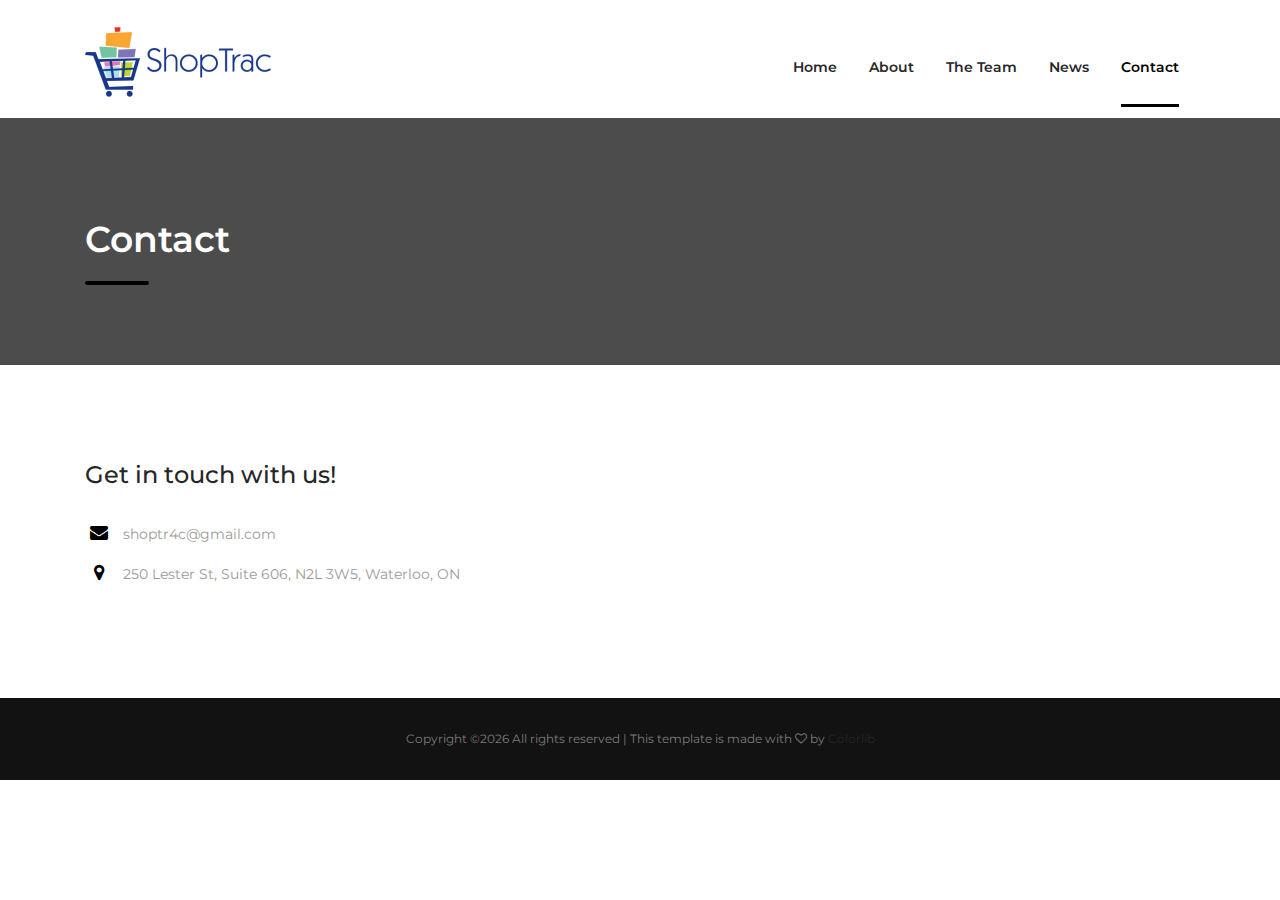
<file: contact.html>
<!DOCTYPE html>
<html lang="en">
<head>
    <title>Contact</title>
    <link rel="shortcut icon" href="images/favicon.png"/>

    <!-- Required meta tags -->
    <meta charset="utf-8">
    <meta name="viewport" content="width=device-width, initial-scale=1, shrink-to-fit=no">

    <!-- Bootstrap CSS -->
    <link rel="stylesheet" href="css/bootstrap.min.css">

    <!-- FontAwesome CSS -->
    <link rel="stylesheet" href="css/font-awesome.min.css">

    <!-- ElegantFonts CSS -->
    <link rel="stylesheet" href="css/elegant-fonts.css">

    <!-- themify-icons CSS -->
    <link rel="stylesheet" href="css/themify-icons.css">

    <!-- Swiper CSS -->
    <link rel="stylesheet" href="css/swiper.min.css">

    <!-- Styles -->
    <link rel="stylesheet" href="style.css">
</head>
<body class="single-page contact-page">
<header class="site-header">
    <div class="nav-bar">
        <div class="container">
            <div class="row">
                <div class="col-12 d-flex flex-wrap justify-content-between align-items-center">
                    <div class="site-branding d-flex align-items-center">
                        <a class="d-block" href="index.html" rel="home"><img class="d-block" src="images/logo.png" alt="logo"></a>
                    </div><!-- .site-branding -->

                    <nav class="site-navigation d-flex justify-content-end align-items-center">
                        <ul class="d-flex flex-column flex-lg-row justify-content-lg-end align-content-center">
                            <li><a href="index.html">Home</a></li>
                            <li><a href="about.html">About</a></li>
                            <li><a href="team.html">The Team</a></li>
                            <li><a href="news.html">News</a></li>
                            <li class="current-menu-item"><a href="contact.html">Contact</a></li>
                        </ul>
                    </nav><!-- .site-navigation -->

                    <div class="hamburger-menu d-lg-none">
                        <span></span>
                        <span></span>
                        <span></span>
                        <span></span>
                    </div><!-- .hamburger-menu -->
                </div><!-- .col -->
            </div><!-- .row -->
        </div><!-- .container -->
    </div><!-- .nav-bar -->
</header><!-- .site-header -->

    <div class="page-header">
        <div class="container">
            <div class="row">
                <div class="col-12">
                    <h1>Contact</h1>
                </div><!-- .col -->
            </div><!-- .row -->
        </div><!-- .container -->
    </div><!-- .page-header -->

    <div class="contact-page-wrap">
        <div class="container">
            <div class="row">
                <div class="col-12 col-lg-5">
                    <div class="entry-content">
                        <h2>Get in touch with us!</h2>
                        <ul class="contact-info p-0">
                            <li><i class="fa fa-envelope"></i><span>shoptr4c@gmail.com</span></li>
                            <li><i class="fa fa-map-marker"></i><span>250 Lester St, Suite 606, N2L 3W5, Waterloo, ON</span></li>
                        </ul>
                    </div>
                </div><!-- .col -->
            </div><!-- .row -->
        </div><!-- .container -->
    </div>

    <footer class="site-footer">
        <div class="footer-bar">
            <div class="container">
                <div class="row">
                    <div class="col-12">
                        <p class="m-0"><!-- Link back to Colorlib can't be removed. Template is licensed under CC BY 3.0. -->
Copyright &copy;<script>document.write(new Date().getFullYear());</script> All rights reserved | This template is made with <i class="fa fa-heart-o" aria-hidden="true"></i> by <a href="https://colorlib.com" target="_blank">Colorlib</a>
<!-- Link back to Colorlib can't be removed. Template is licensed under CC BY 3.0. --></p>
                    </div><!-- .col-12 -->
                </div><!-- .row -->
            </div><!-- .container -->
        </div><!-- .footer-bar -->
    </footer><!-- .site-footer -->

    <script type='text/javascript' src='js/jquery.js'></script>
    <script type='text/javascript' src='js/jquery.collapsible.min.js'></script>
    <script type='text/javascript' src='js/swiper.min.js'></script>
    <script type='text/javascript' src='js/jquery.countdown.min.js'></script>
    <script type='text/javascript' src='js/circle-progress.min.js'></script>
    <script type='text/javascript' src='js/jquery.countTo.min.js'></script>
    <script type='text/javascript' src='js/jquery.barfiller.js'></script>
    <script type='text/javascript' src='js/custom.js'></script>

</body>
</html>
</file>
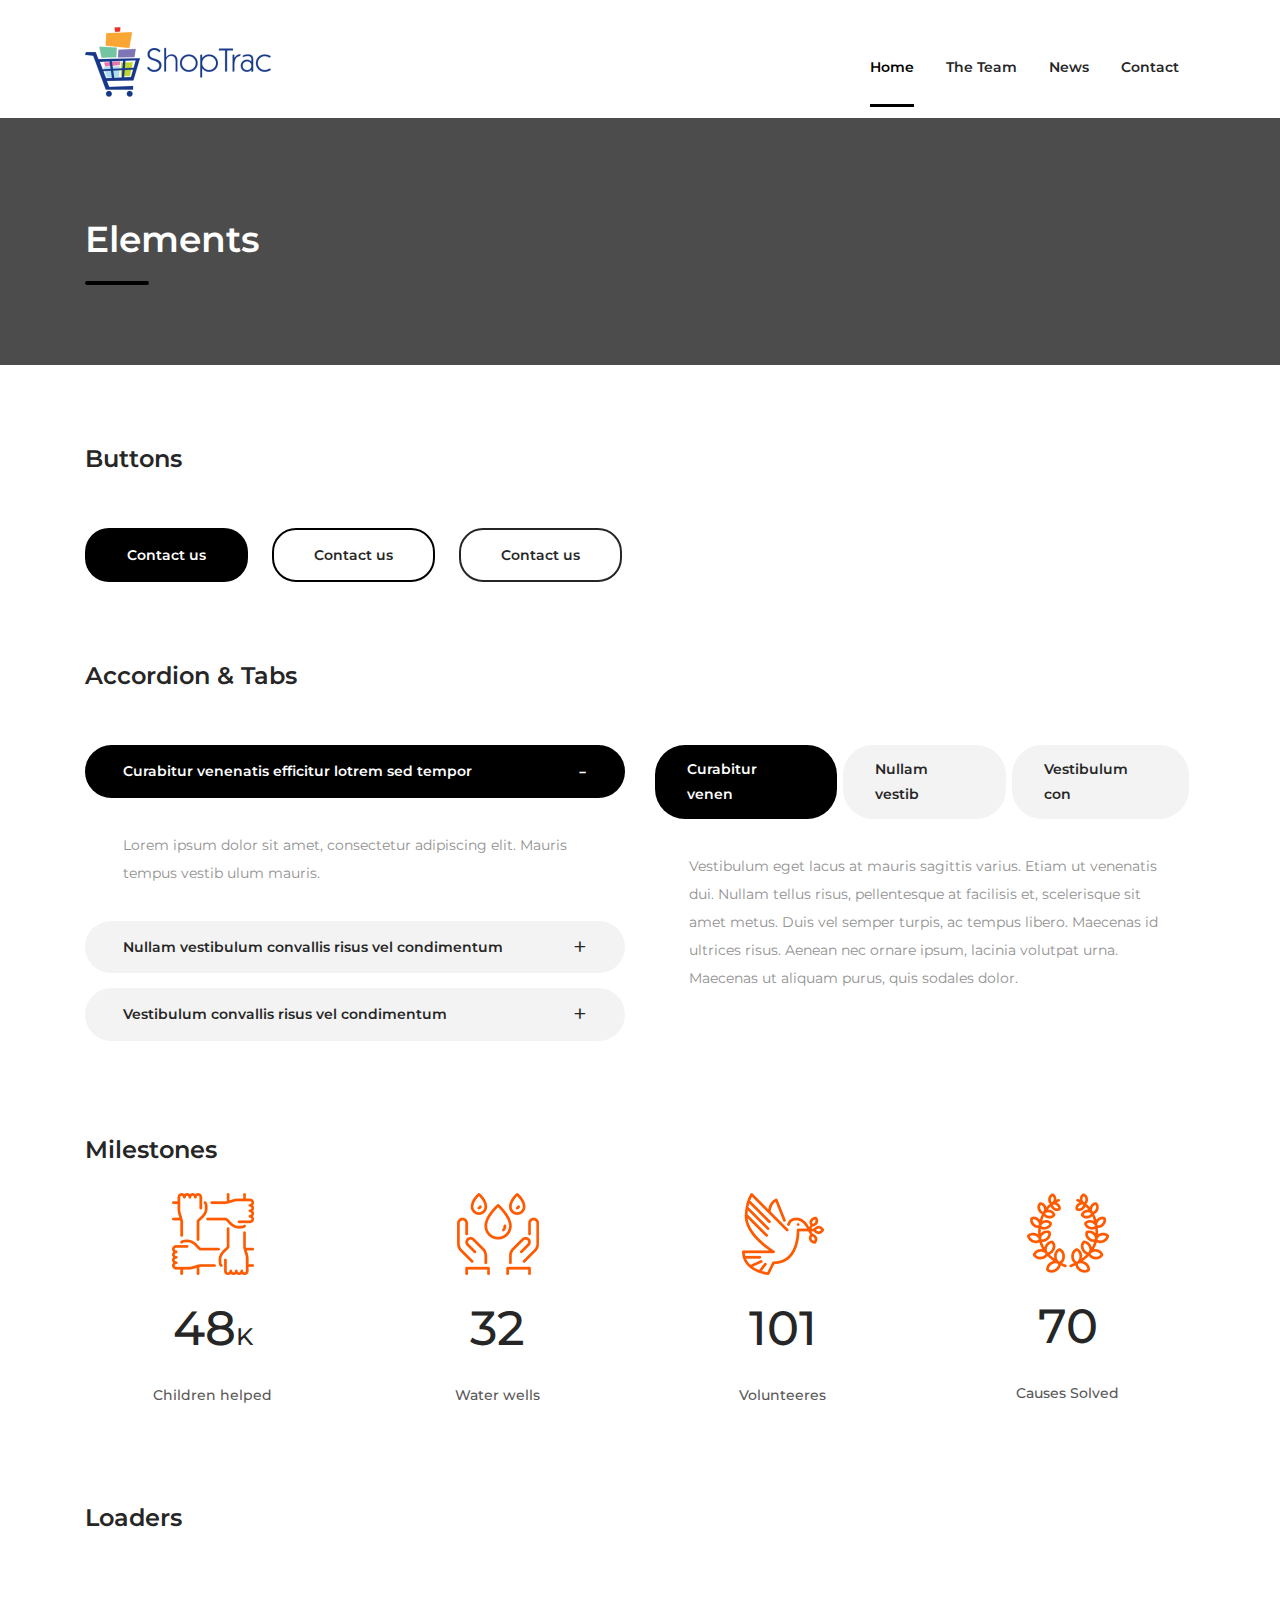
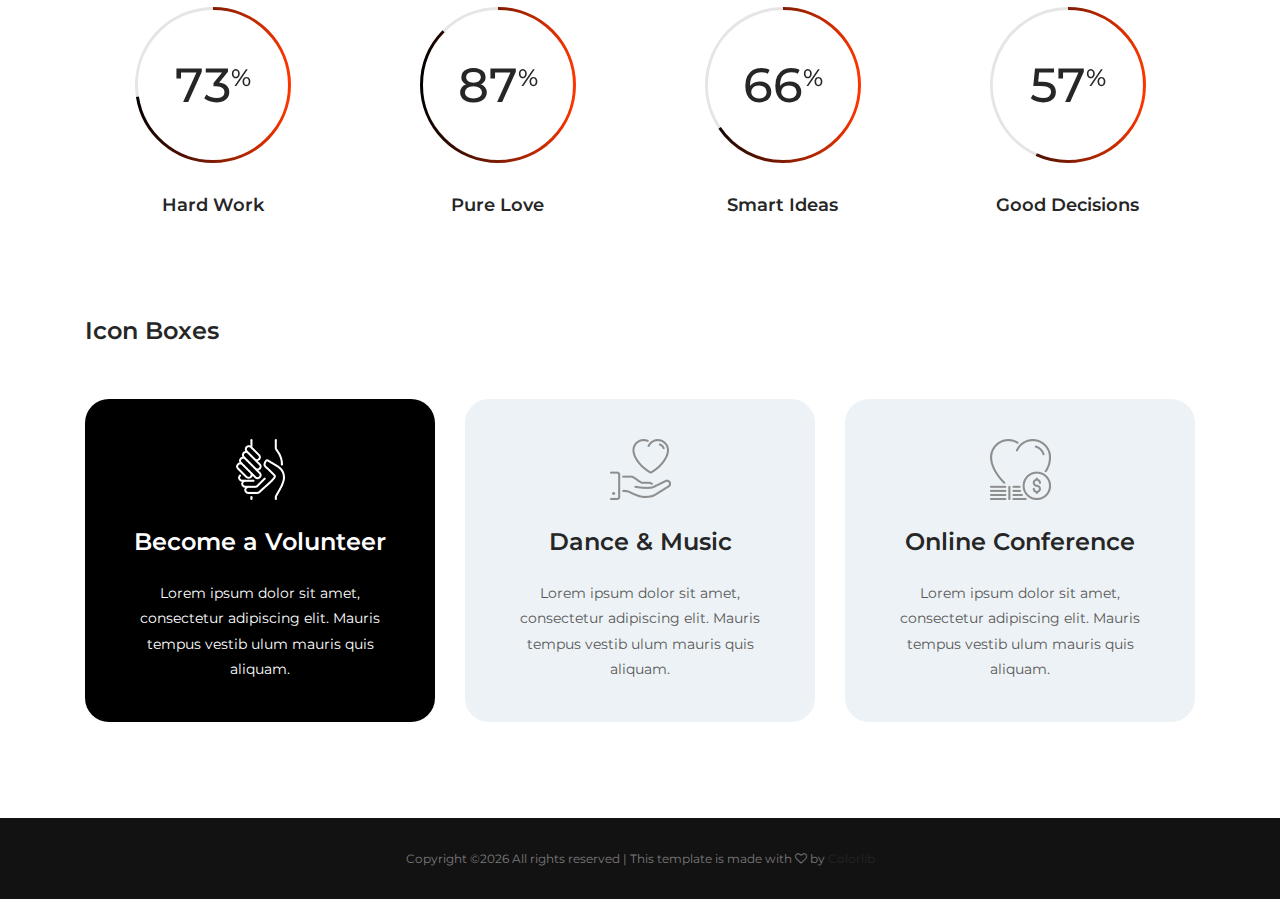
<file: elements.html>
<!DOCTYPE html>
<html lang="en">
<head>
    <title>Hello World</title>

    <!-- Required meta tags -->
    <meta charset="utf-8">
    <meta name="viewport" content="width=device-width, initial-scale=1, shrink-to-fit=no">

    <!-- Bootstrap CSS -->
    <link rel="stylesheet" href="css/bootstrap.min.css">

    <!-- FontAwesome CSS -->
    <link rel="stylesheet" href="css/font-awesome.min.css">

    <!-- Swiper CSS -->
    <link rel="stylesheet" href="css/swiper.min.css">

    <!-- Styles -->
    <link rel="stylesheet" href="style.css">
</head>
<body class="single-page elements-page">
    <header class="site-header">
        <div class="nav-bar">
            <div class="container">
                <div class="row">
                    <div class="col-12 d-flex flex-wrap justify-content-between align-items-center">
                        <div class="site-branding d-flex align-items-center">
                            <a class="d-block" href="index.html" rel="home"><img class="d-block" src="images/logo.png" alt="logo"></a>
                        </div><!-- .site-branding -->

                        <nav class="site-navigation d-flex justify-content-end align-items-center">
                            <ul class="d-flex flex-column flex-lg-row justify-content-lg-end align-content-center">
                                <li class="current-menu-item"><a href="index.html">Home</a></li>
                                <li><a href="team.html">The Team</a></li>
                                <li><a href="news.html">News</a></li>
                                <li><a href="contact.html">Contact</a></li>
                            </ul>
                        </nav><!-- .site-navigation -->

                        <div class="hamburger-menu d-lg-none">
                            <span></span>
                            <span></span>
                            <span></span>
                            <span></span>
                        </div><!-- .hamburger-menu -->
                    </div><!-- .col -->
                </div><!-- .row -->
            </div><!-- .container -->
        </div><!-- .nav-bar -->
    </header><!-- .site-header -->

    <div class="page-header">
        <div class="container">
            <div class="row">
                <div class="col-12">
                    <h1>Elements</h1>
                </div><!-- .col -->
            </div><!-- .row -->
        </div><!-- .container -->
    </div><!-- .page-header -->

    <div class="container">
        <div class="row elements-wrap">
            <div class="col-12">
                <header class="entry-header elements-heading">
                    <h2 class="entry-title">Buttons</h2>
                </header>

                <div class="entry-content elements-container">
                    <a href="#" class="btn gradient-bg">Contact us</a>
                    <a href="#" class="btn orange-border">Contact us</a>
                    <a href="#" class="btn">Contact us</a>
                </div>
            </div>
        </div>

        <div class="row elements-wrap">
            <div class="col-12">
                <header class="entry-header elements-heading">
                    <h2 class="entry-title">Accordion & Tabs</h2>
                </header>

                <div class="entry-content elements-container">
                    <div class="row">
                        <div class="col-12 col-md-6">
                            <div class="accordion-wrap type-accordion">
                                <h3 class="entry-title d-flex justify-content-between align-items-center active">Curabitur venenatis efficitur lotrem sed tempor<span class="arrow-r"></span></h3>

                                <div class="entry-content">
                                    <p>Lorem ipsum dolor sit amet, consectetur adipiscing elit. Mauris tempus vestib ulum mauris.</p>
                                </div>

                                <h3 class="entry-title d-flex justify-content-between align-items-center">Nullam vestibulum convallis risus vel condimentum<span class="arrow-r"></span></h3>

                                <div class="entry-content">
                                    <p>Lorem ipsum dolor sit amet, consectetur adipiscing elit. Mauris tempus vestib ulum mauris.</p>
                                </div>

                                <h3 class="entry-title d-flex justify-content-between align-items-center">Vestibulum convallis risus vel condimentum<span class="arrow-r"></span></h3>

                                <div class="entry-content">
                                    <p>Lorem ipsum dolor sit amet, consectetur adipiscing elit. Mauris tempus vestib ulum mauris.</p>
                                </div>
                            </div>
                        </div>

                        <div class="col-12 col-md-6">
                            <div class="tabs">
                                <ul class="tabs-nav d-flex">
                                    <li class="tab-nav d-flex justify-content-center align-items-center" data-target="#tab_1">Curabitur venen</li>
                                    <li class="tab-nav d-flex justify-content-center align-items-center" data-target="#tab_2">Nullam vestib</li>
                                    <li class="tab-nav d-flex justify-content-center align-items-center" data-target="#tab_3">Vestibulum con</li>
                                </ul>

                                <div class="tabs-container">
                                    <div id="tab_1" class="tab-content">
                                        <p>Vestibulum eget lacus at mauris sagittis varius. Etiam ut venenatis dui. Nullam tellus risus, pellentesque at facilisis et, scelerisque sit amet metus. Duis vel semper turpis, ac tempus libero. Maecenas id ultrices risus. Aenean nec ornare ipsum, lacinia volutpat urna. Maecenas ut aliquam purus, quis sodales dolor.</p>
                                    </div>

                                    <div id="tab_2" class="tab-content">
                                        <p>Nullam dictum felis eu pede mollis pretium. Integer tincidunt. Cras dapibus. Vivamus elementum semper nisi. Aenean vulputate eleifend tellus. Aenean leo ligula, porttitor eu, consequat vitae, eleifend ac, enim. Aliquam lorem ante, dapibus in, viverra quis, feugiat a, tellus. Phasellus viverra nulla ut metus varius laoreet. Quisque rutrum. Aenean imperdiet. Etiam ultricies nisi vel augue. Curabitur ullamcorper ultricies nisi. Nam eget dui.</p>
                                    </div>

                                    <div id="tab_3" class="tab-content">
                                        <p>Etiam rhoncus. Maecenas tempus, tellus eget condimentum rhoncus, sem quam semper libero, sit amet adipiscing sem neque sed ipsum. Nam quam nunc, blandit vel, luctus pulvinar, hendrerit id, lorem. Maecenas nec odio et ante tincidunt tempus. Donec vitae sapien ut libero venenatis faucibus. Nullam quis ante. Etiam sit amet orci eget eros faucibus tincidunt. Duis leo. Sed fringilla mauris sit amet nibh. Donec sodales sagittis magna.</p>
                                    </div>
                                </div>
                            </div>
                        </div>
                    </div>
                </div>
            </div>
        </div>

        <div class="row elements-wrap">
            <div class="col-12">
                <header class="entry-header elements-heading">
                    <h2 class="entry-title">Milestones</h2>
                </header>

                <div class="milestones">
                    <div class="row flex flex-wrap justify-content-between">
                        <div class="col-12 col-sm-6 col-lg-3 mt-5 mt-lg-0">
                            <div class="counter-box">
                                <div class="d-flex justify-content-center align-items-center">
                                    <img src="images/teamwork.png" alt="">
                                </div>

                                <div class="d-flex justify-content-center align-items-baseline">
                                    <div class="start-counter" data-to="120" data-speed="2000"></div>
                                    <div class="counter-k">K</div>
                                </div>

                                <h3 class="entry-title">Children helped</h3><!-- entry-title -->
                            </div><!-- counter-box -->
                        </div><!-- .col -->

                        <div class="col-12 col-sm-6 col-lg-3 mt-5 mt-lg-0">
                            <div class="counter-box">
                                <div class="d-flex justify-content-center align-items-center">
                                    <img src="images/donation.png" alt="">
                                </div>

                                <div class="d-flex justify-content-center align-items-baseline">
                                    <div class="start-counter" data-to="79" data-speed="2000"></div>
                                </div>

                                <h3 class="entry-title">Water wells</h3><!-- entry-title -->
                            </div><!-- counter-box -->
                        </div><!-- .col -->

                        <div class="col-12 col-sm-6 col-lg-3 mt-5 mt-lg-0">
                            <div class="counter-box">
                                <div class="d-flex justify-content-center align-items-center">
                                    <img src="images/dove.png" alt="">
                                </div>

                                <div class="d-flex justify-content-center align-items-baseline">
                                    <div class="start-counter" data-to="253" data-speed="2000"></div>
                                </div>

                                <h3 class="entry-title">Volunteeres</h3><!-- entry-title -->
                            </div><!-- counter-box -->
                        </div><!-- .col -->

                        <div class="col-12 col-sm-6 col-lg-3 mt-5 mt-lg-0">
                            <div class="counter-box">
                                <div class="d-flex justify-content-center align-items-center">
                                    <img src="images/olive.png" alt="">
                                </div>

                                <div class="d-flex justify-content-center align-items-baseline">
                                    <div class="start-counter" data-to="174" data-speed="2000"></div>
                                </div>

                                <h3 class="entry-title">Causes Solved</h3><!-- entry-title -->
                            </div><!-- counter-box -->
                        </div><!-- .col -->
                    </div>
                </div>
            </div>
        </div>

        <div class="row elements-wrap">
            <div class="col-12">
                <header class="entry-header elements-heading">
                    <h2 class="entry-title">Loaders</h2>
                </header>

                <div class="entry-content elements-container">
                    <div class="row">
                        <div class="col-12 col-sm-6 col-lg-3">
                            <div class="circular-progress-bar">
                                <div class="circle" id="loader_1">
                                    <strong class="d-flex justify-content-center"></strong>
                                </div>

                                <h3 class="entry-title">Hard Work</h3>
                            </div>
                        </div>

                        <div class="col-12 col-sm-6 col-lg-3">
                            <div class="circular-progress-bar">
                                <div class="circle" id="loader_2">
                                    <strong class="d-flex justify-content-center"></strong>
                                </div>

                                <h3 class="entry-title">Pure Love</h3>
                            </div>
                        </div>

                        <div class="col-12 col-sm-6 col-lg-3">
                            <div class="circular-progress-bar">
                                <div class="circle" id="loader_3">
                                    <strong class="d-flex justify-content-center"></strong>
                                </div>

                                <h3 class="entry-title">Smart Ideas</h3>
                            </div>
                        </div>

                        <div class="col-12 col-sm-6 col-lg-3">
                            <div class="circular-progress-bar">
                                <div class="circle" id="loader_4">
                                    <strong class="d-flex justify-content-center"></strong>
                                </div>

                                <h3 class="entry-title">Good Decisions</h3>
                            </div>
                        </div>
                    </div>
                </div>
            </div>
        </div>

        <div class="row elements-wrap">
            <div class="col-12">
                <header class="entry-header elements-heading">
                    <h2 class="entry-title">Icon Boxes</h2>
                </header>

                <div class="entry-content elements-container">
                    <div class="row">
                        <div class="col-12 col-md-6 col-lg-4 mt-4 mt-lg-0">
                            <div class="icon-box active">
                                <figure class="d-flex justify-content-center">
                                    <img src="images/hands-gray.png" alt="">
                                    <img src="images/hands-white.png" alt="">
                                </figure>

                                <header class="entry-header">
                                    <h3 class="entry-title">Become a Volunteer</h3>
                                </header>

                                <div class="entry-content">
                                    <p>Lorem ipsum dolor sit amet, consectetur adipiscing elit. Mauris tempus vestib ulum mauris quis aliquam. </p>
                                </div>
                            </div>
                        </div>

                        <div class="col-12 col-md-6 col-lg-4 mt-4 mt-lg-0">
                            <div class="icon-box">
                                <figure class="d-flex justify-content-center">
                                    <img src="images/donation-gray.png" alt="">
                                    <img src="images/donation-white.png" alt="">
                                </figure>

                                <header class="entry-header">
                                    <h3 class="entry-title">Dance & Music</h3>
                                </header>

                                <div class="entry-content">
                                    <p>Lorem ipsum dolor sit amet, consectetur adipiscing elit. Mauris tempus vestib ulum mauris quis aliquam. </p>
                                </div>
                            </div>
                        </div>

                        <div class="col-12 col-md-6 col-lg-4 mt-4 mt-lg-0">
                            <div class="icon-box">
                                <figure class="d-flex justify-content-center">
                                    <img src="images/charity-gray.png" alt="">
                                    <img src="images/charity-white.png" alt="">
                                </figure>

                                <header class="entry-header">
                                    <h3 class="entry-title">Online Conference</h3>
                                </header>

                                <div class="entry-content">
                                    <p>Lorem ipsum dolor sit amet, consectetur adipiscing elit. Mauris tempus vestib ulum mauris quis aliquam. </p>
                                </div>
                            </div>
                        </div>
                    </div>
                </div>
            </div>
        </div>
    </div>

    <div style="height: 96px"></div>

    <footer class="site-footer">
        <div class="footer-bar">
            <div class="container">
                <div class="row">
                    <div class="col-12">
                        <p class="m-0"><!-- Link back to Colorlib can't be removed. Template is licensed under CC BY 3.0. -->
Copyright &copy;<script>document.write(new Date().getFullYear());</script> All rights reserved | This template is made with <i class="fa fa-heart-o" aria-hidden="true"></i> by <a href="https://colorlib.com" target="_blank">Colorlib</a>
<!-- Link back to Colorlib can't be removed. Template is licensed under CC BY 3.0. --></p>
                    </div><!-- .col-12 -->
                </div><!-- .row -->
            </div><!-- .container -->
        </div><!-- .footer-bar -->
    </footer><!-- .site-footer -->

    <script type='text/javascript' src='js/jquery.js'></script>
    <script type='text/javascript' src='js/jquery.collapsible.min.js'></script>
    <script type='text/javascript' src='js/swiper.min.js'></script>
    <script type='text/javascript' src='js/jquery.countdown.min.js'></script>
    <script type='text/javascript' src='js/circle-progress.min.js'></script>
    <script type='text/javascript' src='js/jquery.countTo.min.js'></script>
    <script type='text/javascript' src='js/jquery.barfiller.js'></script>
    <script type='text/javascript' src='js/custom.js'></script>
</body>
</html>
</file>
<file: css/elegant-fonts.css>
@font-face {
	font-family: 'ElegantIcons';
	src:url('../fonts/ElegantIcons.eot');
	src:url('../fonts/ElegantIcons.eot?#iefix') format('embedded-opentype'),
		url('../fonts/ElegantIcons.woff') format('woff'),
		url('../fonts/ElegantIcons.ttf') format('truetype'),
		url('../fonts/ElegantIcons.svg#ElegantIcons') format('svg');
	font-weight: normal;
	font-style: normal;
}

/* Use the following CSS code if you want to use data attributes for inserting your icons */
[data-icon]:before {
	font-family: 'ElegantIcons';
	content: attr(data-icon);
	speak: none;
	font-weight: normal;
	font-variant: normal;
	text-transform: none;
	line-height: 1;
	-webkit-font-smoothing: antialiased;
	-moz-osx-font-smoothing: grayscale;
}

/* Use the following CSS code if you want to have a class per icon */
/*
Instead of a list of all class selectors,
you can use the generic selector below, but it's slower:
[class*="your-class-prefix"] {
*/
.arrow_up, .arrow_down, .arrow_left, .arrow_right, .arrow_left-up, .arrow_right-up, .arrow_right-down, .arrow_left-down, .arrow-up-down, .arrow_up-down_alt, .arrow_left-right_alt, .arrow_left-right, .arrow_expand_alt2, .arrow_expand_alt, .arrow_condense, .arrow_expand, .arrow_move, .arrow_carrot-up, .arrow_carrot-down, .arrow_carrot-left, .arrow_carrot-right, .arrow_carrot-2up, .arrow_carrot-2down, .arrow_carrot-2left, .arrow_carrot-2right, .arrow_carrot-up_alt2, .arrow_carrot-down_alt2, .arrow_carrot-left_alt2, .arrow_carrot-right_alt2, .arrow_carrot-2up_alt2, .arrow_carrot-2down_alt2, .arrow_carrot-2left_alt2, .arrow_carrot-2right_alt2, .arrow_triangle-up, .arrow_triangle-down, .arrow_triangle-left, .arrow_triangle-right, .arrow_triangle-up_alt2, .arrow_triangle-down_alt2, .arrow_triangle-left_alt2, .arrow_triangle-right_alt2, .arrow_back, .icon_minus-06, .icon_plus, .icon_close, .icon_check, .icon_minus_alt2, .icon_plus_alt2, .icon_close_alt2, .icon_check_alt2, .icon_zoom-out_alt, .icon_zoom-in_alt, .icon_search, .icon_box-empty, .icon_box-selected, .icon_minus-box, .icon_plus-box, .icon_box-checked, .icon_circle-empty, .icon_circle-slelected, .icon_stop_alt2, .icon_stop, .icon_pause_alt2, .icon_pause, .icon_menu, .icon_menu-square_alt2, .icon_menu-circle_alt2, .icon_ul, .icon_ol, .icon_adjust-horiz, .icon_adjust-vert, .icon_document_alt, .icon_documents_alt, .icon_pencil, .icon_pencil-edit_alt, .icon_pencil-edit, .icon_folder-alt, .icon_folder-open_alt, .icon_folder-add_alt, .icon_info_alt, .icon_error-oct_alt, .icon_error-circle_alt, .icon_error-triangle_alt, .icon_question_alt2, .icon_question, .icon_comment_alt, .icon_chat_alt, .icon_vol-mute_alt, .icon_volume-low_alt, .icon_volume-high_alt, .icon_quotations, .icon_quotations_alt2, .icon_clock_alt, .icon_lock_alt, .icon_lock-open_alt, .icon_key_alt, .icon_cloud_alt, .icon_cloud-upload_alt, .icon_cloud-download_alt, .icon_image, .icon_images, .icon_lightbulb_alt, .icon_gift_alt, .icon_house_alt, .icon_genius, .icon_mobile, .icon_tablet, .icon_laptop, .icon_desktop, .icon_camera_alt, .icon_mail_alt, .icon_cone_alt, .icon_ribbon_alt, .icon_bag_alt, .icon_creditcard, .icon_cart_alt, .icon_paperclip, .icon_tag_alt, .icon_tags_alt, .icon_trash_alt, .icon_cursor_alt, .icon_mic_alt, .icon_compass_alt, .icon_pin_alt, .icon_pushpin_alt, .icon_map_alt, .icon_drawer_alt, .icon_toolbox_alt, .icon_book_alt, .icon_calendar, .icon_film, .icon_table, .icon_contacts_alt, .icon_headphones, .icon_lifesaver, .icon_piechart, .icon_refresh, .icon_link_alt, .icon_link, .icon_loading, .icon_blocked, .icon_archive_alt, .icon_heart_alt, .icon_star_alt, .icon_star-half_alt, .icon_star, .icon_star-half, .icon_tools, .icon_tool, .icon_cog, .icon_cogs, .arrow_up_alt, .arrow_down_alt, .arrow_left_alt, .arrow_right_alt, .arrow_left-up_alt, .arrow_right-up_alt, .arrow_right-down_alt, .arrow_left-down_alt, .arrow_condense_alt, .arrow_expand_alt3, .arrow_carrot_up_alt, .arrow_carrot-down_alt, .arrow_carrot-left_alt, .arrow_carrot-right_alt, .arrow_carrot-2up_alt, .arrow_carrot-2dwnn_alt, .arrow_carrot-2left_alt, .arrow_carrot-2right_alt, .arrow_triangle-up_alt, .arrow_triangle-down_alt, .arrow_triangle-left_alt, .arrow_triangle-right_alt, .icon_minus_alt, .icon_plus_alt, .icon_close_alt, .icon_check_alt, .icon_zoom-out, .icon_zoom-in, .icon_stop_alt, .icon_menu-square_alt, .icon_menu-circle_alt, .icon_document, .icon_documents, .icon_pencil_alt, .icon_folder, .icon_folder-open, .icon_folder-add, .icon_folder_upload, .icon_folder_download, .icon_info, .icon_error-circle, .icon_error-oct, .icon_error-triangle, .icon_question_alt, .icon_comment, .icon_chat, .icon_vol-mute, .icon_volume-low, .icon_volume-high, .icon_quotations_alt, .icon_clock, .icon_lock, .icon_lock-open, .icon_key, .icon_cloud, .icon_cloud-upload, .icon_cloud-download, .icon_lightbulb, .icon_gift, .icon_house, .icon_camera, .icon_mail, .icon_cone, .icon_ribbon, .icon_bag, .icon_cart, .icon_tag, .icon_tags, .icon_trash, .icon_cursor, .icon_mic, .icon_compass, .icon_pin, .icon_pushpin, .icon_map, .icon_drawer, .icon_toolbox, .icon_book, .icon_contacts, .icon_archive, .icon_heart, .icon_profile, .icon_group, .icon_grid-2x2, .icon_grid-3x3, .icon_music, .icon_pause_alt, .icon_phone, .icon_upload, .icon_download, .social_facebook, .social_twitter, .social_pinterest, .social_googleplus, .social_tumblr, .social_tumbleupon, .social_wordpress, .social_instagram, .social_dribbble, .social_vimeo, .social_linkedin, .social_rss, .social_deviantart, .social_share, .social_myspace, .social_skype, .social_youtube, .social_picassa, .social_googledrive, .social_flickr, .social_blogger, .social_spotify, .social_delicious, .social_facebook_circle, .social_twitter_circle, .social_pinterest_circle, .social_googleplus_circle, .social_tumblr_circle, .social_stumbleupon_circle, .social_wordpress_circle, .social_instagram_circle, .social_dribbble_circle, .social_vimeo_circle, .social_linkedin_circle, .social_rss_circle, .social_deviantart_circle, .social_share_circle, .social_myspace_circle, .social_skype_circle, .social_youtube_circle, .social_picassa_circle, .social_googledrive_alt2, .social_flickr_circle, .social_blogger_circle, .social_spotify_circle, .social_delicious_circle, .social_facebook_square, .social_twitter_square, .social_pinterest_square, .social_googleplus_square, .social_tumblr_square, .social_stumbleupon_square, .social_wordpress_square, .social_instagram_square, .social_dribbble_square, .social_vimeo_square, .social_linkedin_square, .social_rss_square, .social_deviantart_square, .social_share_square, .social_myspace_square, .social_skype_square, .social_youtube_square, .social_picassa_square, .social_googledrive_square, .social_flickr_square, .social_blogger_square, .social_spotify_square, .social_delicious_square, .icon_printer, .icon_calulator, .icon_building, .icon_floppy, .icon_drive, .icon_search-2, .icon_id, .icon_id-2, .icon_puzzle, .icon_like, .icon_dislike, .icon_mug, .icon_currency, .icon_wallet, .icon_pens, .icon_easel, .icon_flowchart, .icon_datareport, .icon_briefcase, .icon_shield, .icon_percent, .icon_globe, .icon_globe-2, .icon_target, .icon_hourglass, .icon_balance, .icon_rook, .icon_printer-alt, .icon_calculator_alt, .icon_building_alt, .icon_floppy_alt, .icon_drive_alt, .icon_search_alt, .icon_id_alt, .icon_id-2_alt, .icon_puzzle_alt, .icon_like_alt, .icon_dislike_alt, .icon_mug_alt, .icon_currency_alt, .icon_wallet_alt, .icon_pens_alt, .icon_easel_alt, .icon_flowchart_alt, .icon_datareport_alt, .icon_briefcase_alt, .icon_shield_alt, .icon_percent_alt, .icon_globe_alt, .icon_clipboard {
	font-family: 'ElegantIcons';
	speak: none;
	font-style: normal;
	font-weight: normal;
	font-variant: normal;
	text-transform: none;
	line-height: 1;
	-webkit-font-smoothing: antialiased;
}
.arrow_up:before {
	content: "\21";
}
.arrow_down:before {
	content: "\22";
}
.arrow_left:before {
	content: "\23";
}
.arrow_right:before {
	content: "\24";
}
.arrow_left-up:before {
	content: "\25";
}
.arrow_right-up:before {
	content: "\26";
}
.arrow_right-down:before {
	content: "\27";
}
.arrow_left-down:before {
	content: "\28";
}
.arrow-up-down:before {
	content: "\29";
}
.arrow_up-down_alt:before {
	content: "\2a";
}
.arrow_left-right_alt:before {
	content: "\2b";
}
.arrow_left-right:before {
	content: "\2c";
}
.arrow_expand_alt2:before {
	content: "\2d";
}
.arrow_expand_alt:before {
	content: "\2e";
}
.arrow_condense:before {
	content: "\2f";
}
.arrow_expand:before {
	content: "\30";
}
.arrow_move:before {
	content: "\31";
}
.arrow_carrot-up:before {
	content: "\32";
}
.arrow_carrot-down:before {
	content: "\33";
}
.arrow_carrot-left:before {
	content: "\34";
}
.arrow_carrot-right:before {
	content: "\35";
}
.arrow_carrot-2up:before {
	content: "\36";
}
.arrow_carrot-2down:before {
	content: "\37";
}
.arrow_carrot-2left:before {
	content: "\38";
}
.arrow_carrot-2right:before {
	content: "\39";
}
.arrow_carrot-up_alt2:before {
	content: "\3a";
}
.arrow_carrot-down_alt2:before {
	content: "\3b";
}
.arrow_carrot-left_alt2:before {
	content: "\3c";
}
.arrow_carrot-right_alt2:before {
	content: "\3d";
}
.arrow_carrot-2up_alt2:before {
	content: "\3e";
}
.arrow_carrot-2down_alt2:before {
	content: "\3f";
}
.arrow_carrot-2left_alt2:before {
	content: "\40";
}
.arrow_carrot-2right_alt2:before {
	content: "\41";
}
.arrow_triangle-up:before {
	content: "\42";
}
.arrow_triangle-down:before {
	content: "\43";
}
.arrow_triangle-left:before {
	content: "\44";
}
.arrow_triangle-right:before {
	content: "\45";
}
.arrow_triangle-up_alt2:before {
	content: "\46";
}
.arrow_triangle-down_alt2:before {
	content: "\47";
}
.arrow_triangle-left_alt2:before {
	content: "\48";
}
.arrow_triangle-right_alt2:before {
	content: "\49";
}
.arrow_back:before {
	content: "\4a";
}
.icon_minus-06:before {
	content: "\4b";
}
.icon_plus:before {
	content: "\4c";
}
.icon_close:before {
	content: "\4d";
}
.icon_check:before {
	content: "\4e";
}
.icon_minus_alt2:before {
	content: "\4f";
}
.icon_plus_alt2:before {
	content: "\50";
}
.icon_close_alt2:before {
	content: "\51";
}
.icon_check_alt2:before {
	content: "\52";
}
.icon_zoom-out_alt:before {
	content: "\53";
}
.icon_zoom-in_alt:before {
	content: "\54";
}
.icon_search:before {
	content: "\55";
}
.icon_box-empty:before {
	content: "\56";
}
.icon_box-selected:before {
	content: "\57";
}
.icon_minus-box:before {
	content: "\58";
}
.icon_plus-box:before {
	content: "\59";
}
.icon_box-checked:before {
	content: "\5a";
}
.icon_circle-empty:before {
	content: "\5b";
}
.icon_circle-slelected:before {
	content: "\5c";
}
.icon_stop_alt2:before {
	content: "\5d";
}
.icon_stop:before {
	content: "\5e";
}
.icon_pause_alt2:before {
	content: "\5f";
}
.icon_pause:before {
	content: "\60";
}
.icon_menu:before {
	content: "\61";
}
.icon_menu-square_alt2:before {
	content: "\62";
}
.icon_menu-circle_alt2:before {
	content: "\63";
}
.icon_ul:before {
	content: "\64";
}
.icon_ol:before {
	content: "\65";
}
.icon_adjust-horiz:before {
	content: "\66";
}
.icon_adjust-vert:before {
	content: "\67";
}
.icon_document_alt:before {
	content: "\68";
}
.icon_documents_alt:before {
	content: "\69";
}
.icon_pencil:before {
	content: "\6a";
}
.icon_pencil-edit_alt:before {
	content: "\6b";
}
.icon_pencil-edit:before {
	content: "\6c";
}
.icon_folder-alt:before {
	content: "\6d";
}
.icon_folder-open_alt:before {
	content: "\6e";
}
.icon_folder-add_alt:before {
	content: "\6f";
}
.icon_info_alt:before {
	content: "\70";
}
.icon_error-oct_alt:before {
	content: "\71";
}
.icon_error-circle_alt:before {
	content: "\72";
}
.icon_error-triangle_alt:before {
	content: "\73";
}
.icon_question_alt2:before {
	content: "\74";
}
.icon_question:before {
	content: "\75";
}
.icon_comment_alt:before {
	content: "\76";
}
.icon_chat_alt:before {
	content: "\77";
}
.icon_vol-mute_alt:before {
	content: "\78";
}
.icon_volume-low_alt:before {
	content: "\79";
}
.icon_volume-high_alt:before {
	content: "\7a";
}
.icon_quotations:before {
	content: "\7b";
}
.icon_quotations_alt2:before {
	content: "\7c";
}
.icon_clock_alt:before {
	content: "\7d";
}
.icon_lock_alt:before {
	content: "\7e";
}
.icon_lock-open_alt:before {
	content: "\e000";
}
.icon_key_alt:before {
	content: "\e001";
}
.icon_cloud_alt:before {
	content: "\e002";
}
.icon_cloud-upload_alt:before {
	content: "\e003";
}
.icon_cloud-download_alt:before {
	content: "\e004";
}
.icon_image:before {
	content: "\e005";
}
.icon_images:before {
	content: "\e006";
}
.icon_lightbulb_alt:before {
	content: "\e007";
}
.icon_gift_alt:before {
	content: "\e008";
}
.icon_house_alt:before {
	content: "\e009";
}
.icon_genius:before {
	content: "\e00a";
}
.icon_mobile:before {
	content: "\e00b";
}
.icon_tablet:before {
	content: "\e00c";
}
.icon_laptop:before {
	content: "\e00d";
}
.icon_desktop:before {
	content: "\e00e";
}
.icon_camera_alt:before {
	content: "\e00f";
}
.icon_mail_alt:before {
	content: "\e010";
}
.icon_cone_alt:before {
	content: "\e011";
}
.icon_ribbon_alt:before {
	content: "\e012";
}
.icon_bag_alt:before {
	content: "\e013";
}
.icon_creditcard:before {
	content: "\e014";
}
.icon_cart_alt:before {
	content: "\e015";
}
.icon_paperclip:before {
	content: "\e016";
}
.icon_tag_alt:before {
	content: "\e017";
}
.icon_tags_alt:before {
	content: "\e018";
}
.icon_trash_alt:before {
	content: "\e019";
}
.icon_cursor_alt:before {
	content: "\e01a";
}
.icon_mic_alt:before {
	content: "\e01b";
}
.icon_compass_alt:before {
	content: "\e01c";
}
.icon_pin_alt:before {
	content: "\e01d";
}
.icon_pushpin_alt:before {
	content: "\e01e";
}
.icon_map_alt:before {
	content: "\e01f";
}
.icon_drawer_alt:before {
	content: "\e020";
}
.icon_toolbox_alt:before {
	content: "\e021";
}
.icon_book_alt:before {
	content: "\e022";
}
.icon_calendar:before {
	content: "\e023";
}
.icon_film:before {
	content: "\e024";
}
.icon_table:before {
	content: "\e025";
}
.icon_contacts_alt:before {
	content: "\e026";
}
.icon_headphones:before {
	content: "\e027";
}
.icon_lifesaver:before {
	content: "\e028";
}
.icon_piechart:before {
	content: "\e029";
}
.icon_refresh:before {
	content: "\e02a";
}
.icon_link_alt:before {
	content: "\e02b";
}
.icon_link:before {
	content: "\e02c";
}
.icon_loading:before {
	content: "\e02d";
}
.icon_blocked:before {
	content: "\e02e";
}
.icon_archive_alt:before {
	content: "\e02f";
}
.icon_heart_alt:before {
	content: "\e030";
}
.icon_star_alt:before {
	content: "\e031";
}
.icon_star-half_alt:before {
	content: "\e032";
}
.icon_star:before {
	content: "\e033";
}
.icon_star-half:before {
	content: "\e034";
}
.icon_tools:before {
	content: "\e035";
}
.icon_tool:before {
	content: "\e036";
}
.icon_cog:before {
	content: "\e037";
}
.icon_cogs:before {
	content: "\e038";
}
.arrow_up_alt:before {
	content: "\e039";
}
.arrow_down_alt:before {
	content: "\e03a";
}
.arrow_left_alt:before {
	content: "\e03b";
}
.arrow_right_alt:before {
	content: "\e03c";
}
.arrow_left-up_alt:before {
	content: "\e03d";
}
.arrow_right-up_alt:before {
	content: "\e03e";
}
.arrow_right-down_alt:before {
	content: "\e03f";
}
.arrow_left-down_alt:before {
	content: "\e040";
}
.arrow_condense_alt:before {
	content: "\e041";
}
.arrow_expand_alt3:before {
	content: "\e042";
}
.arrow_carrot_up_alt:before {
	content: "\e043";
}
.arrow_carrot-down_alt:before {
	content: "\e044";
}
.arrow_carrot-left_alt:before {
	content: "\e045";
}
.arrow_carrot-right_alt:before {
	content: "\e046";
}
.arrow_carrot-2up_alt:before {
	content: "\e047";
}
.arrow_carrot-2dwnn_alt:before {
	content: "\e048";
}
.arrow_carrot-2left_alt:before {
	content: "\e049";
}
.arrow_carrot-2right_alt:before {
	content: "\e04a";
}
.arrow_triangle-up_alt:before {
	content: "\e04b";
}
.arrow_triangle-down_alt:before {
	content: "\e04c";
}
.arrow_triangle-left_alt:before {
	content: "\e04d";
}
.arrow_triangle-right_alt:before {
	content: "\e04e";
}
.icon_minus_alt:before {
	content: "\e04f";
}
.icon_plus_alt:before {
	content: "\e050";
}
.icon_close_alt:before {
	content: "\e051";
}
.icon_check_alt:before {
	content: "\e052";
}
.icon_zoom-out:before {
	content: "\e053";
}
.icon_zoom-in:before {
	content: "\e054";
}
.icon_stop_alt:before {
	content: "\e055";
}
.icon_menu-square_alt:before {
	content: "\e056";
}
.icon_menu-circle_alt:before {
	content: "\e057";
}
.icon_document:before {
	content: "\e058";
}
.icon_documents:before {
	content: "\e059";
}
.icon_pencil_alt:before {
	content: "\e05a";
}
.icon_folder:before {
	content: "\e05b";
}
.icon_folder-open:before {
	content: "\e05c";
}
.icon_folder-add:before {
	content: "\e05d";
}
.icon_folder_upload:before {
	content: "\e05e";
}
.icon_folder_download:before {
	content: "\e05f";
}
.icon_info:before {
	content: "\e060";
}
.icon_error-circle:before {
	content: "\e061";
}
.icon_error-oct:before {
	content: "\e062";
}
.icon_error-triangle:before {
	content: "\e063";
}
.icon_question_alt:before {
	content: "\e064";
}
.icon_comment:before {
	content: "\e065";
}
.icon_chat:before {
	content: "\e066";
}
.icon_vol-mute:before {
	content: "\e067";
}
.icon_volume-low:before {
	content: "\e068";
}
.icon_volume-high:before {
	content: "\e069";
}
.icon_quotations_alt:before {
	content: "\e06a";
}
.icon_clock:before {
	content: "\e06b";
}
.icon_lock:before {
	content: "\e06c";
}
.icon_lock-open:before {
	content: "\e06d";
}
.icon_key:before {
	content: "\e06e";
}
.icon_cloud:before {
	content: "\e06f";
}
.icon_cloud-upload:before {
	content: "\e070";
}
.icon_cloud-download:before {
	content: "\e071";
}
.icon_lightbulb:before {
	content: "\e072";
}
.icon_gift:before {
	content: "\e073";
}
.icon_house:before {
	content: "\e074";
}
.icon_camera:before {
	content: "\e075";
}
.icon_mail:before {
	content: "\e076";
}
.icon_cone:before {
	content: "\e077";
}
.icon_ribbon:before {
	content: "\e078";
}
.icon_bag:before {
	content: "\e079";
}
.icon_cart:before {
	content: "\e07a";
}
.icon_tag:before {
	content: "\e07b";
}
.icon_tags:before {
	content: "\e07c";
}
.icon_trash:before {
	content: "\e07d";
}
.icon_cursor:before {
	content: "\e07e";
}
.icon_mic:before {
	content: "\e07f";
}
.icon_compass:before {
	content: "\e080";
}
.icon_pin:before {
	content: "\e081";
}
.icon_pushpin:before {
	content: "\e082";
}
.icon_map:before {
	content: "\e083";
}
.icon_drawer:before {
	content: "\e084";
}
.icon_toolbox:before {
	content: "\e085";
}
.icon_book:before {
	content: "\e086";
}
.icon_contacts:before {
	content: "\e087";
}
.icon_archive:before {
	content: "\e088";
}
.icon_heart:before {
	content: "\e089";
}
.icon_profile:before {
	content: "\e08a";
}
.icon_group:before {
	content: "\e08b";
}
.icon_grid-2x2:before {
	content: "\e08c";
}
.icon_grid-3x3:before {
	content: "\e08d";
}
.icon_music:before {
	content: "\e08e";
}
.icon_pause_alt:before {
	content: "\e08f";
}
.icon_phone:before {
	content: "\e090";
}
.icon_upload:before {
	content: "\e091";
}
.icon_download:before {
	content: "\e092";
}
.social_facebook:before {
	content: "\e093";
}
.social_twitter:before {
	content: "\e094";
}
.social_pinterest:before {
	content: "\e095";
}
.social_googleplus:before {
	content: "\e096";
}
.social_tumblr:before {
	content: "\e097";
}
.social_tumbleupon:before {
	content: "\e098";
}
.social_wordpress:before {
	content: "\e099";
}
.social_instagram:before {
	content: "\e09a";
}
.social_dribbble:before {
	content: "\e09b";
}
.social_vimeo:before {
	content: "\e09c";
}
.social_linkedin:before {
	content: "\e09d";
}
.social_rss:before {
	content: "\e09e";
}
.social_deviantart:before {
	content: "\e09f";
}
.social_share:before {
	content: "\e0a0";
}
.social_myspace:before {
	content: "\e0a1";
}
.social_skype:before {
	content: "\e0a2";
}
.social_youtube:before {
	content: "\e0a3";
}
.social_picassa:before {
	content: "\e0a4";
}
.social_googledrive:before {
	content: "\e0a5";
}
.social_flickr:before {
	content: "\e0a6";
}
.social_blogger:before {
	content: "\e0a7";
}
.social_spotify:before {
	content: "\e0a8";
}
.social_delicious:before {
	content: "\e0a9";
}
.social_facebook_circle:before {
	content: "\e0aa";
}
.social_twitter_circle:before {
	content: "\e0ab";
}
.social_pinterest_circle:before {
	content: "\e0ac";
}
.social_googleplus_circle:before {
	content: "\e0ad";
}
.social_tumblr_circle:before {
	content: "\e0ae";
}
.social_stumbleupon_circle:before {
	content: "\e0af";
}
.social_wordpress_circle:before {
	content: "\e0b0";
}
.social_instagram_circle:before {
	content: "\e0b1";
}
.social_dribbble_circle:before {
	content: "\e0b2";
}
.social_vimeo_circle:before {
	content: "\e0b3";
}
.social_linkedin_circle:before {
	content: "\e0b4";
}
.social_rss_circle:before {
	content: "\e0b5";
}
.social_deviantart_circle:before {
	content: "\e0b6";
}
.social_share_circle:before {
	content: "\e0b7";
}
.social_myspace_circle:before {
	content: "\e0b8";
}
.social_skype_circle:before {
	content: "\e0b9";
}
.social_youtube_circle:before {
	content: "\e0ba";
}
.social_picassa_circle:before {
	content: "\e0bb";
}
.social_googledrive_alt2:before {
	content: "\e0bc";
}
.social_flickr_circle:before {
	content: "\e0bd";
}
.social_blogger_circle:before {
	content: "\e0be";
}
.social_spotify_circle:before {
	content: "\e0bf";
}
.social_delicious_circle:before {
	content: "\e0c0";
}
.social_facebook_square:before {
	content: "\e0c1";
}
.social_twitter_square:before {
	content: "\e0c2";
}
.social_pinterest_square:before {
	content: "\e0c3";
}
.social_googleplus_square:before {
	content: "\e0c4";
}
.social_tumblr_square:before {
	content: "\e0c5";
}
.social_stumbleupon_square:before {
	content: "\e0c6";
}
.social_wordpress_square:before {
	content: "\e0c7";
}
.social_instagram_square:before {
	content: "\e0c8";
}
.social_dribbble_square:before {
	content: "\e0c9";
}
.social_vimeo_square:before {
	content: "\e0ca";
}
.social_linkedin_square:before {
	content: "\e0cb";
}
.social_rss_square:before {
	content: "\e0cc";
}
.social_deviantart_square:before {
	content: "\e0cd";
}
.social_share_square:before {
	content: "\e0ce";
}
.social_myspace_square:before {
	content: "\e0cf";
}
.social_skype_square:before {
	content: "\e0d0";
}
.social_youtube_square:before {
	content: "\e0d1";
}
.social_picassa_square:before {
	content: "\e0d2";
}
.social_googledrive_square:before {
	content: "\e0d3";
}
.social_flickr_square:before {
	content: "\e0d4";
}
.social_blogger_square:before {
	content: "\e0d5";
}
.social_spotify_square:before {
	content: "\e0d6";
}
.social_delicious_square:before {
	content: "\e0d7";
}
.icon_printer:before {
	content: "\e103";
}
.icon_calulator:before {
	content: "\e0ee";
}
.icon_building:before {
	content: "\e0ef";
}
.icon_floppy:before {
	content: "\e0e8";
}
.icon_drive:before {
	content: "\e0ea";
}
.icon_search-2:before {
	content: "\e101";
}
.icon_id:before {
	content: "\e107";
}
.icon_id-2:before {
	content: "\e108";
}
.icon_puzzle:before {
	content: "\e102";
}
.icon_like:before {
	content: "\e106";
}
.icon_dislike:before {
	content: "\e0eb";
}
.icon_mug:before {
	content: "\e105";
}
.icon_currency:before {
	content: "\e0ed";
}
.icon_wallet:before {
	content: "\e100";
}
.icon_pens:before {
	content: "\e104";
}
.icon_easel:before {
	content: "\e0e9";
}
.icon_flowchart:before {
	content: "\e109";
}
.icon_datareport:before {
	content: "\e0ec";
}
.icon_briefcase:before {
	content: "\e0fe";
}
.icon_shield:before {
	content: "\e0f6";
}
.icon_percent:before {
	content: "\e0fb";
}
.icon_globe:before {
	content: "\e0e2";
}
.icon_globe-2:before {
	content: "\e0e3";
}
.icon_target:before {
	content: "\e0f5";
}
.icon_hourglass:before {
	content: "\e0e1";
}
.icon_balance:before {
	content: "\e0ff";
}
.icon_rook:before {
	content: "\e0f8";
}
.icon_printer-alt:before {
	content: "\e0fa";
}
.icon_calculator_alt:before {
	content: "\e0e7";
}
.icon_building_alt:before {
	content: "\e0fd";
}
.icon_floppy_alt:before {
	content: "\e0e4";
}
.icon_drive_alt:before {
	content: "\e0e5";
}
.icon_search_alt:before {
	content: "\e0f7";
}
.icon_id_alt:before {
	content: "\e0e0";
}
.icon_id-2_alt:before {
	content: "\e0fc";
}
.icon_puzzle_alt:before {
	content: "\e0f9";
}
.icon_like_alt:before {
	content: "\e0dd";
}
.icon_dislike_alt:before {
	content: "\e0f1";
}
.icon_mug_alt:before {
	content: "\e0dc";
}
.icon_currency_alt:before {
	content: "\e0f3";
}
.icon_wallet_alt:before {
	content: "\e0d8";
}
.icon_pens_alt:before {
	content: "\e0db";
}
.icon_easel_alt:before {
	content: "\e0f0";
}
.icon_flowchart_alt:before {
	content: "\e0df";
}
.icon_datareport_alt:before {
	content: "\e0f2";
}
.icon_briefcase_alt:before {
	content: "\e0f4";
}
.icon_shield_alt:before {
	content: "\e0d9";
}
.icon_percent_alt:before {
	content: "\e0da";
}
.icon_globe_alt:before {
	content: "\e0de";
}
.icon_clipboard:before {
	content: "\e0e6";
}


	.glyph {
		float: left;
		text-align: center;
		padding: .75em;
		margin: .4em 1.5em .75em 0;
		width: 6em;
text-shadow: none;
	}
        .glyph_big {
        font-size: 128px;
        color: #59c5dc;
        float: left;
        margin-right: 20px;
        }

        .glyph div { padding-bottom: 10px;}

	.glyph input {
		font-family: consolas, monospace;
		font-size: 12px;
		width: 100%;
		text-align: center;
		border: 0;
		box-shadow: 0 0 0 1px #ccc;
		padding: .2em;
                -moz-border-radius: 5px;
                -webkit-border-radius: 5px;
	}
	.centered {
		margin-left: auto;
		margin-right: auto;
	}
	.glyph .fs1 {
		font-size: 2em;
	}
</file>
<file: css/themify-icons.css>
@font-face {
	font-family: 'themify';
	src:url('../fonts/themify.eot?-fvbane');
	src:url('../fonts/themify.eot?#iefix-fvbane') format('embedded-opentype'),
		url('../fonts/themify.woff?-fvbane') format('woff'),
		url('../fonts/themify.ttf?-fvbane') format('truetype'),
		url('../fonts/themify.svg?-fvbane#themify') format('svg');
	font-weight: normal;
	font-style: normal;
}

[class^="ti-"], [class*=" ti-"] {
	font-family: 'themify';
	speak: none;
	font-style: normal;
	font-weight: normal;
	font-variant: normal;
	text-transform: none;
	line-height: 1;

	/* Better Font Rendering =========== */
	-webkit-font-smoothing: antialiased;
	-moz-osx-font-smoothing: grayscale;
}

.ti-wand:before {
	content: "\e600";
}
.ti-volume:before {
	content: "\e601";
}
.ti-user:before {
	content: "\e602";
}
.ti-unlock:before {
	content: "\e603";
}
.ti-unlink:before {
	content: "\e604";
}
.ti-trash:before {
	content: "\e605";
}
.ti-thought:before {
	content: "\e606";
}
.ti-target:before {
	content: "\e607";
}
.ti-tag:before {
	content: "\e608";
}
.ti-tablet:before {
	content: "\e609";
}
.ti-star:before {
	content: "\e60a";
}
.ti-spray:before {
	content: "\e60b";
}
.ti-signal:before {
	content: "\e60c";
}
.ti-shopping-cart:before {
	content: "\e60d";
}
.ti-shopping-cart-full:before {
	content: "\e60e";
}
.ti-settings:before {
	content: "\e60f";
}
.ti-search:before {
	content: "\e610";
}
.ti-zoom-in:before {
	content: "\e611";
}
.ti-zoom-out:before {
	content: "\e612";
}
.ti-cut:before {
	content: "\e613";
}
.ti-ruler:before {
	content: "\e614";
}
.ti-ruler-pencil:before {
	content: "\e615";
}
.ti-ruler-alt:before {
	content: "\e616";
}
.ti-bookmark:before {
	content: "\e617";
}
.ti-bookmark-alt:before {
	content: "\e618";
}
.ti-reload:before {
	content: "\e619";
}
.ti-plus:before {
	content: "\e61a";
}
.ti-pin:before {
	content: "\e61b";
}
.ti-pencil:before {
	content: "\e61c";
}
.ti-pencil-alt:before {
	content: "\e61d";
}
.ti-paint-roller:before {
	content: "\e61e";
}
.ti-paint-bucket:before {
	content: "\e61f";
}
.ti-na:before {
	content: "\e620";
}
.ti-mobile:before {
	content: "\e621";
}
.ti-minus:before {
	content: "\e622";
}
.ti-medall:before {
	content: "\e623";
}
.ti-medall-alt:before {
	content: "\e624";
}
.ti-marker:before {
	content: "\e625";
}
.ti-marker-alt:before {
	content: "\e626";
}
.ti-arrow-up:before {
	content: "\e627";
}
.ti-arrow-right:before {
	content: "\e628";
}
.ti-arrow-left:before {
	content: "\e629";
}
.ti-arrow-down:before {
	content: "\e62a";
}
.ti-lock:before {
	content: "\e62b";
}
.ti-location-arrow:before {
	content: "\e62c";
}
.ti-link:before {
	content: "\e62d";
}
.ti-layout:before {
	content: "\e62e";
}
.ti-layers:before {
	content: "\e62f";
}
.ti-layers-alt:before {
	content: "\e630";
}
.ti-key:before {
	content: "\e631";
}
.ti-import:before {
	content: "\e632";
}
.ti-image:before {
	content: "\e633";
}
.ti-heart:before {
	content: "\e634";
}
.ti-heart-broken:before {
	content: "\e635";
}
.ti-hand-stop:before {
	content: "\e636";
}
.ti-hand-open:before {
	content: "\e637";
}
.ti-hand-drag:before {
	content: "\e638";
}
.ti-folder:before {
	content: "\e639";
}
.ti-flag:before {
	content: "\e63a";
}
.ti-flag-alt:before {
	content: "\e63b";
}
.ti-flag-alt-2:before {
	content: "\e63c";
}
.ti-eye:before {
	content: "\e63d";
}
.ti-export:before {
	content: "\e63e";
}
.ti-exchange-vertical:before {
	content: "\e63f";
}
.ti-desktop:before {
	content: "\e640";
}
.ti-cup:before {
	content: "\e641";
}
.ti-crown:before {
	content: "\e642";
}
.ti-comments:before {
	content: "\e643";
}
.ti-comment:before {
	content: "\e644";
}
.ti-comment-alt:before {
	content: "\e645";
}
.ti-close:before {
	content: "\e646";
}
.ti-clip:before {
	content: "\e647";
}
.ti-angle-up:before {
	content: "\e648";
}
.ti-angle-right:before {
	content: "\e649";
}
.ti-angle-left:before {
	content: "\e64a";
}
.ti-angle-down:before {
	content: "\e64b";
}
.ti-check:before {
	content: "\e64c";
}
.ti-check-box:before {
	content: "\e64d";
}
.ti-camera:before {
	content: "\e64e";
}
.ti-announcement:before {
	content: "\e64f";
}
.ti-brush:before {
	content: "\e650";
}
.ti-briefcase:before {
	content: "\e651";
}
.ti-bolt:before {
	content: "\e652";
}
.ti-bolt-alt:before {
	content: "\e653";
}
.ti-blackboard:before {
	content: "\e654";
}
.ti-bag:before {
	content: "\e655";
}
.ti-move:before {
	content: "\e656";
}
.ti-arrows-vertical:before {
	content: "\e657";
}
.ti-arrows-horizontal:before {
	content: "\e658";
}
.ti-fullscreen:before {
	content: "\e659";
}
.ti-arrow-top-right:before {
	content: "\e65a";
}
.ti-arrow-top-left:before {
	content: "\e65b";
}
.ti-arrow-circle-up:before {
	content: "\e65c";
}
.ti-arrow-circle-right:before {
	content: "\e65d";
}
.ti-arrow-circle-left:before {
	content: "\e65e";
}
.ti-arrow-circle-down:before {
	content: "\e65f";
}
.ti-angle-double-up:before {
	content: "\e660";
}
.ti-angle-double-right:before {
	content: "\e661";
}
.ti-angle-double-left:before {
	content: "\e662";
}
.ti-angle-double-down:before {
	content: "\e663";
}
.ti-zip:before {
	content: "\e664";
}
.ti-world:before {
	content: "\e665";
}
.ti-wheelchair:before {
	content: "\e666";
}
.ti-view-list:before {
	content: "\e667";
}
.ti-view-list-alt:before {
	content: "\e668";
}
.ti-view-grid:before {
	content: "\e669";
}
.ti-uppercase:before {
	content: "\e66a";
}
.ti-upload:before {
	content: "\e66b";
}
.ti-underline:before {
	content: "\e66c";
}
.ti-truck:before {
	content: "\e66d";
}
.ti-timer:before {
	content: "\e66e";
}
.ti-ticket:before {
	content: "\e66f";
}
.ti-thumb-up:before {
	content: "\e670";
}
.ti-thumb-down:before {
	content: "\e671";
}
.ti-text:before {
	content: "\e672";
}
.ti-stats-up:before {
	content: "\e673";
}
.ti-stats-down:before {
	content: "\e674";
}
.ti-split-v:before {
	content: "\e675";
}
.ti-split-h:before {
	content: "\e676";
}
.ti-smallcap:before {
	content: "\e677";
}
.ti-shine:before {
	content: "\e678";
}
.ti-shift-right:before {
	content: "\e679";
}
.ti-shift-left:before {
	content: "\e67a";
}
.ti-shield:before {
	content: "\e67b";
}
.ti-notepad:before {
	content: "\e67c";
}
.ti-server:before {
	content: "\e67d";
}
.ti-quote-right:before {
	content: "\e67e";
}
.ti-quote-left:before {
	content: "\e67f";
}
.ti-pulse:before {
	content: "\e680";
}
.ti-printer:before {
	content: "\e681";
}
.ti-power-off:before {
	content: "\e682";
}
.ti-plug:before {
	content: "\e683";
}
.ti-pie-chart:before {
	content: "\e684";
}
.ti-paragraph:before {
	content: "\e685";
}
.ti-panel:before {
	content: "\e686";
}
.ti-package:before {
	content: "\e687";
}
.ti-music:before {
	content: "\e688";
}
.ti-music-alt:before {
	content: "\e689";
}
.ti-mouse:before {
	content: "\e68a";
}
.ti-mouse-alt:before {
	content: "\e68b";
}
.ti-money:before {
	content: "\e68c";
}
.ti-microphone:before {
	content: "\e68d";
}
.ti-menu:before {
	content: "\e68e";
}
.ti-menu-alt:before {
	content: "\e68f";
}
.ti-map:before {
	content: "\e690";
}
.ti-map-alt:before {
	content: "\e691";
}
.ti-loop:before {
	content: "\e692";
}
.ti-location-pin:before {
	content: "\e693";
}
.ti-list:before {
	content: "\e694";
}
.ti-light-bulb:before {
	content: "\e695";
}
.ti-Italic:before {
	content: "\e696";
}
.ti-info:before {
	content: "\e697";
}
.ti-infinite:before {
	content: "\e698";
}
.ti-id-badge:before {
	content: "\e699";
}
.ti-hummer:before {
	content: "\e69a";
}
.ti-home:before {
	content: "\e69b";
}
.ti-help:before {
	content: "\e69c";
}
.ti-headphone:before {
	content: "\e69d";
}
.ti-harddrives:before {
	content: "\e69e";
}
.ti-harddrive:before {
	content: "\e69f";
}
.ti-gift:before {
	content: "\e6a0";
}
.ti-game:before {
	content: "\e6a1";
}
.ti-filter:before {
	content: "\e6a2";
}
.ti-files:before {
	content: "\e6a3";
}
.ti-file:before {
	content: "\e6a4";
}
.ti-eraser:before {
	content: "\e6a5";
}
.ti-envelope:before {
	content: "\e6a6";
}
.ti-download:before {
	content: "\e6a7";
}
.ti-direction:before {
	content: "\e6a8";
}
.ti-direction-alt:before {
	content: "\e6a9";
}
.ti-dashboard:before {
	content: "\e6aa";
}
.ti-control-stop:before {
	content: "\e6ab";
}
.ti-control-shuffle:before {
	content: "\e6ac";
}
.ti-control-play:before {
	content: "\e6ad";
}
.ti-control-pause:before {
	content: "\e6ae";
}
.ti-control-forward:before {
	content: "\e6af";
}
.ti-control-backward:before {
	content: "\e6b0";
}
.ti-cloud:before {
	content: "\e6b1";
}
.ti-cloud-up:before {
	content: "\e6b2";
}
.ti-cloud-down:before {
	content: "\e6b3";
}
.ti-clipboard:before {
	content: "\e6b4";
}
.ti-car:before {
	content: "\e6b5";
}
.ti-calendar:before {
	content: "\e6b6";
}
.ti-book:before {
	content: "\e6b7";
}
.ti-bell:before {
	content: "\e6b8";
}
.ti-basketball:before {
	content: "\e6b9";
}
.ti-bar-chart:before {
	content: "\e6ba";
}
.ti-bar-chart-alt:before {
	content: "\e6bb";
}
.ti-back-right:before {
	content: "\e6bc";
}
.ti-back-left:before {
	content: "\e6bd";
}
.ti-arrows-corner:before {
	content: "\e6be";
}
.ti-archive:before {
	content: "\e6bf";
}
.ti-anchor:before {
	content: "\e6c0";
}
.ti-align-right:before {
	content: "\e6c1";
}
.ti-align-left:before {
	content: "\e6c2";
}
.ti-align-justify:before {
	content: "\e6c3";
}
.ti-align-center:before {
	content: "\e6c4";
}
.ti-alert:before {
	content: "\e6c5";
}
.ti-alarm-clock:before {
	content: "\e6c6";
}
.ti-agenda:before {
	content: "\e6c7";
}
.ti-write:before {
	content: "\e6c8";
}
.ti-window:before {
	content: "\e6c9";
}
.ti-widgetized:before {
	content: "\e6ca";
}
.ti-widget:before {
	content: "\e6cb";
}
.ti-widget-alt:before {
	content: "\e6cc";
}
.ti-wallet:before {
	content: "\e6cd";
}
.ti-video-clapper:before {
	content: "\e6ce";
}
.ti-video-camera:before {
	content: "\e6cf";
}
.ti-vector:before {
	content: "\e6d0";
}
.ti-themify-logo:before {
	content: "\e6d1";
}
.ti-themify-favicon:before {
	content: "\e6d2";
}
.ti-themify-favicon-alt:before {
	content: "\e6d3";
}
.ti-support:before {
	content: "\e6d4";
}
.ti-stamp:before {
	content: "\e6d5";
}
.ti-split-v-alt:before {
	content: "\e6d6";
}
.ti-slice:before {
	content: "\e6d7";
}
.ti-shortcode:before {
	content: "\e6d8";
}
.ti-shift-right-alt:before {
	content: "\e6d9";
}
.ti-shift-left-alt:before {
	content: "\e6da";
}
.ti-ruler-alt-2:before {
	content: "\e6db";
}
.ti-receipt:before {
	content: "\e6dc";
}
.ti-pin2:before {
	content: "\e6dd";
}
.ti-pin-alt:before {
	content: "\e6de";
}
.ti-pencil-alt2:before {
	content: "\e6df";
}
.ti-palette:before {
	content: "\e6e0";
}
.ti-more:before {
	content: "\e6e1";
}
.ti-more-alt:before {
	content: "\e6e2";
}
.ti-microphone-alt:before {
	content: "\e6e3";
}
.ti-magnet:before {
	content: "\e6e4";
}
.ti-line-double:before {
	content: "\e6e5";
}
.ti-line-dotted:before {
	content: "\e6e6";
}
.ti-line-dashed:before {
	content: "\e6e7";
}
.ti-layout-width-full:before {
	content: "\e6e8";
}
.ti-layout-width-default:before {
	content: "\e6e9";
}
.ti-layout-width-default-alt:before {
	content: "\e6ea";
}
.ti-layout-tab:before {
	content: "\e6eb";
}
.ti-layout-tab-window:before {
	content: "\e6ec";
}
.ti-layout-tab-v:before {
	content: "\e6ed";
}
.ti-layout-tab-min:before {
	content: "\e6ee";
}
.ti-layout-slider:before {
	content: "\e6ef";
}
.ti-layout-slider-alt:before {
	content: "\e6f0";
}
.ti-layout-sidebar-right:before {
	content: "\e6f1";
}
.ti-layout-sidebar-none:before {
	content: "\e6f2";
}
.ti-layout-sidebar-left:before {
	content: "\e6f3";
}
.ti-layout-placeholder:before {
	content: "\e6f4";
}
.ti-layout-menu:before {
	content: "\e6f5";
}
.ti-layout-menu-v:before {
	content: "\e6f6";
}
.ti-layout-menu-separated:before {
	content: "\e6f7";
}
.ti-layout-menu-full:before {
	content: "\e6f8";
}
.ti-layout-media-right-alt:before {
	content: "\e6f9";
}
.ti-layout-media-right:before {
	content: "\e6fa";
}
.ti-layout-media-overlay:before {
	content: "\e6fb";
}
.ti-layout-media-overlay-alt:before {
	content: "\e6fc";
}
.ti-layout-media-overlay-alt-2:before {
	content: "\e6fd";
}
.ti-layout-media-left-alt:before {
	content: "\e6fe";
}
.ti-layout-media-left:before {
	content: "\e6ff";
}
.ti-layout-media-center-alt:before {
	content: "\e700";
}
.ti-layout-media-center:before {
	content: "\e701";
}
.ti-layout-list-thumb:before {
	content: "\e702";
}
.ti-layout-list-thumb-alt:before {
	content: "\e703";
}
.ti-layout-list-post:before {
	content: "\e704";
}
.ti-layout-list-large-image:before {
	content: "\e705";
}
.ti-layout-line-solid:before {
	content: "\e706";
}
.ti-layout-grid4:before {
	content: "\e707";
}
.ti-layout-grid3:before {
	content: "\e708";
}
.ti-layout-grid2:before {
	content: "\e709";
}
.ti-layout-grid2-thumb:before {
	content: "\e70a";
}
.ti-layout-cta-right:before {
	content: "\e70b";
}
.ti-layout-cta-left:before {
	content: "\e70c";
}
.ti-layout-cta-center:before {
	content: "\e70d";
}
.ti-layout-cta-btn-right:before {
	content: "\e70e";
}
.ti-layout-cta-btn-left:before {
	content: "\e70f";
}
.ti-layout-column4:before {
	content: "\e710";
}
.ti-layout-column3:before {
	content: "\e711";
}
.ti-layout-column2:before {
	content: "\e712";
}
.ti-layout-accordion-separated:before {
	content: "\e713";
}
.ti-layout-accordion-merged:before {
	content: "\e714";
}
.ti-layout-accordion-list:before {
	content: "\e715";
}
.ti-ink-pen:before {
	content: "\e716";
}
.ti-info-alt:before {
	content: "\e717";
}
.ti-help-alt:before {
	content: "\e718";
}
.ti-headphone-alt:before {
	content: "\e719";
}
.ti-hand-point-up:before {
	content: "\e71a";
}
.ti-hand-point-right:before {
	content: "\e71b";
}
.ti-hand-point-left:before {
	content: "\e71c";
}
.ti-hand-point-down:before {
	content: "\e71d";
}
.ti-gallery:before {
	content: "\e71e";
}
.ti-face-smile:before {
	content: "\e71f";
}
.ti-face-sad:before {
	content: "\e720";
}
.ti-credit-card:before {
	content: "\e721";
}
.ti-control-skip-forward:before {
	content: "\e722";
}
.ti-control-skip-backward:before {
	content: "\e723";
}
.ti-control-record:before {
	content: "\e724";
}
.ti-control-eject:before {
	content: "\e725";
}
.ti-comments-smiley:before {
	content: "\e726";
}
.ti-brush-alt:before {
	content: "\e727";
}
.ti-youtube:before {
	content: "\e728";
}
.ti-vimeo:before {
	content: "\e729";
}
.ti-twitter:before {
	content: "\e72a";
}
.ti-time:before {
	content: "\e72b";
}
.ti-tumblr:before {
	content: "\e72c";
}
.ti-skype:before {
	content: "\e72d";
}
.ti-share:before {
	content: "\e72e";
}
.ti-share-alt:before {
	content: "\e72f";
}
.ti-rocket:before {
	content: "\e730";
}
.ti-pinterest:before {
	content: "\e731";
}
.ti-new-window:before {
	content: "\e732";
}
.ti-microsoft:before {
	content: "\e733";
}
.ti-list-ol:before {
	content: "\e734";
}
.ti-linkedin:before {
	content: "\e735";
}
.ti-layout-sidebar-2:before {
	content: "\e736";
}
.ti-layout-grid4-alt:before {
	content: "\e737";
}
.ti-layout-grid3-alt:before {
	content: "\e738";
}
.ti-layout-grid2-alt:before {
	content: "\e739";
}
.ti-layout-column4-alt:before {
	content: "\e73a";
}
.ti-layout-column3-alt:before {
	content: "\e73b";
}
.ti-layout-column2-alt:before {
	content: "\e73c";
}
.ti-instagram:before {
	content: "\e73d";
}
.ti-google:before {
	content: "\e73e";
}
.ti-github:before {
	content: "\e73f";
}
.ti-flickr:before {
	content: "\e740";
}
.ti-facebook:before {
	content: "\e741";
}
.ti-dropbox:before {
	content: "\e742";
}
.ti-dribbble:before {
	content: "\e743";
}
.ti-apple:before {
	content: "\e744";
}
.ti-android:before {
	content: "\e745";
}
.ti-save:before {
	content: "\e746";
}
.ti-save-alt:before {
	content: "\e747";
}
.ti-yahoo:before {
	content: "\e748";
}
.ti-wordpress:before {
	content: "\e749";
}
.ti-vimeo-alt:before {
	content: "\e74a";
}
.ti-twitter-alt:before {
	content: "\e74b";
}
.ti-tumblr-alt:before {
	content: "\e74c";
}
.ti-trello:before {
	content: "\e74d";
}
.ti-stack-overflow:before {
	content: "\e74e";
}
.ti-soundcloud:before {
	content: "\e74f";
}
.ti-sharethis:before {
	content: "\e750";
}
.ti-sharethis-alt:before {
	content: "\e751";
}
.ti-reddit:before {
	content: "\e752";
}
.ti-pinterest-alt:before {
	content: "\e753";
}
.ti-microsoft-alt:before {
	content: "\e754";
}
.ti-linux:before {
	content: "\e755";
}
.ti-jsfiddle:before {
	content: "\e756";
}
.ti-joomla:before {
	content: "\e757";
}
.ti-html5:before {
	content: "\e758";
}
.ti-flickr-alt:before {
	content: "\e759";
}
.ti-email:before {
	content: "\e75a";
}
.ti-drupal:before {
	content: "\e75b";
}
.ti-dropbox-alt:before {
	content: "\e75c";
}
.ti-css3:before {
	content: "\e75d";
}
.ti-rss:before {
	content: "\e75e";
}
.ti-rss-alt:before {
	content: "\e75f";
}
</file>
<file: style.css>
@import url('https://fonts.googleapis.com/css?family=Montserrat:300,400,500,600,700');

body {
    color: #262626;
    font-size: 16px;
    line-height: 1.8;
    font-family: 'Montserrat', sans-serif;
}

img {
    vertical-align: baseline;
}

/*--------------------------------------------------------------
# Links
--------------------------------------------------------------*/
a {
    color: #262626;
}

a:visited {
    color: #757686;
}

a:hover, a:focus, a:active {
    color: #262626;
}

a:focus {
    outline: thin dotted;
}

a:hover, a:active {
    outline: 0;
    list-style: none;
}

/*--------------------------------------------------------------
# Site Header
--------------------------------------------------------------*/
/*
# Header Bar
--------------------------------*/
.top-header-bar {
    background: #ff4800;
    color: #fff;
}

/*
# Header Bar Email
--------------------------------*/
.header-bar-email,
.header-bar-text {
    padding: 20px 0;
    font-size: 12px;
    line-height: 1;
    text-transform: uppercase;
}

.header-bar-email a,
.header-bar-text span {
    text-transform: lowercase;
    color: #fff;
    text-decoration: none;
}

/*
# Header Bar Text
--------------------------------*/
.header-bar-text {
    margin-left: 48px;
}

.header-bar-text p {
    margin: 0;
}

/*
# Header Bar Donate Button
--------------------------------*/
.donate-btn a {
    display: inline-block;
    padding: 20px 40px;
    font-size: 14px;
    font-weight: 500;
    line-height: 1;
    color: #fff;
    text-decoration: navajowhite;
    background: #262222;
}

/*
# Site Branding
--------------------------------*/
.site-branding {
    width: calc(100% - 24px);
    padding: 20px 0;
}

.site-branding a {
    margin-top: 6px;
}

@media screen and (min-width: 992px){
    .site-branding {
        width: auto;
    }
}

/*
  Hamburger Menu
----------------------------------------*/
.hamburger-menu {
    position: relative;
    width: 24px;
    height: 22px;
    margin: 0 auto;
    transition: .5s ease-in-out;
    cursor: pointer;
}

.hamburger-menu span {
    display: block;
    position: absolute;
    height: 2px;
    width: 100%;
    background: #262626;
    border-radius: 10px;
    opacity: 1;
    left: 0;
    transition: .25s ease-in-out;
}

.hamburger-menu span:nth-child(1) {
    top: 2px;
}

.hamburger-menu span:nth-child(2),
.hamburger-menu span:nth-child(3) {
    top: 10px;
}

.hamburger-menu span:nth-child(4) {
    top: 18px;
}

.hamburger-menu.open span:nth-child(1) {
    top: 18px;
    width: 0;
    left: 50%;
}

.hamburger-menu.open span:nth-child(2) {
    transform: rotate(45deg);
}

.hamburger-menu.open span:nth-child(3) {
    transform: rotate(-45deg);
}

.hamburger-menu.open span:nth-child(4) {
    top: 18px;
    width: 0;
    left: 50%;
}

/*
# Main Menu
--------------------------------*/
.site-navigation ul {
    position: fixed;
    top: 0;
    left: -320px;
    z-index: 9999;
    width: 320px;
    max-width: calc(100% - 120px);
    height: 100%;
    padding: 30px 15px;
    margin: 0;
    background: #fff;
    list-style: none;
    overflow-x: scroll;
    transition: all 0.35s;
}

.site-navigation.show ul {
    left: 0;
}

.site-navigation ul li {
    margin: 0 16px;
}
.site-navigation ul li a {
    display: block;
    padding: 16px 0;
    font-size: 14px;
    font-weight: 600;
    line-height: 1;
    color: #262626;
    text-decoration: none;
    transition: color .35s;
}

@media screen and (min-width: 992px) {
    .site-navigation ul {
        position: relative;
        top: auto;
        left: auto;
        width: 100%;
        max-width: 100%;
        height: auto;
        padding: 0;
        overflow: auto;
        background: transparent;
    }

    .site-navigation ul li a {
        padding: 49px 0 30px;
    }
}

.site-navigation ul li a:hover,
.site-navigation ul li.current-menu-item a {
    border-bottom: 3px solid #000000 /*theme-colour*/;
    color: #000000 /*theme-colour*/;
}

/*
# Menu SHopping Cart
--------------------------------*/
.header-bar-cart {
    margin-left: 40px;
}

.header-bar-cart a {
    width: 48px;
    height: 100%;
}

.header-bar-cart a {
    color: #fff;
    text-decoration: none;
}

/*--------------------------------------------------------------
# Hero Section
--------------------------------------------------------------*/
.hero-slider {
    max-height: 820px;
}

.hero-content-wrap {
    position: relative;
    color: #fff;
}

.hero-content-overlay {
    top: 0;
    left: 0;
    background: rgba(0,0,0,.5);
}

.hero-content-wrap img {
    display: block;
    width: 100%;
    height: 100%;
    margin: 0;
    object-fit: cover;
}

.hero-content-overlay h1 {
    margin: 0;
    font-size: 102px;
    font-weight: 600;
    line-height: 1;
}

.hero-content-overlay h4 {
    margin: 0;
    font-size: 46px;
    font-weight: 600;
}

.hero-content-overlay p {
    font-weight: 500;
    line-height: 1.8;
}

.hero-content-overlay .entry-footer a.btn {
    color: #fff;
}

.hero-slider .pagination-wrap {
    bottom: 0;
    left: 0;
    z-index: 99;
    height: 60px;
}


.hero-slider .swiper-pagination-bullet {
    width: 24px;
    height: 20px;
    margin-right: 6px;
    border-radius: 0;
    font-size: 12px;
    color: #fff;
    background: transparent;
    opacity: 1;
}

.hero-slider .swiper-pagination-bullet-active {
    color: #000000 /*theme-colour*/;
}

.hero-slider .swiper-button-next,
.hero-slider .swiper-button-prev {
    width: 70px;
    height: 70px;
    margin-top: -35px;
    border-radius: 50%;
    background: #000000 /*theme-colour*/;
    filter: progid:DXImageTransform.Microsoft.gradient( startColorstr='#000000 /*theme-colour*/', endColorstr='#ff3600',GradientType=1 ); /* ie6-9 */
    transition: all .35s;
}

.hero-slider .swiper-button-next {
    right: 80px;
}

.hero-slider .swiper-button-prev {
    left: 80px;
}

.hero-slider .swiper-button-next span,
.hero-slider .swiper-button-prev span {
    display: block;
    width: 36px;
    padding-top: 15px;
    margin: 0 auto;
}

.hero-slider .swiper-button-next path,
.hero-slider .swiper-button-prev path {
    fill: #fff;
}

.hero-slider .swiper-button-next.swiper-button-disabled,
.hero-slider .swiper-button-prev.swiper-button-disabled {
    opacity: 0;
}

@media screen and (max-width: 1200px){
    .hero-content-overlay h1 {
        font-size: 72px;
    }

    .hero-content-overlay h4 {
        font-size: 32px;
    }

    .hero-content-overlay p {
        font-size: 14px;
    }

    .hero-slider .pagination-wrap {
        height: 40px;
    }
}

@media screen and (max-width: 992px){
    .hero-content-overlay h1 {
        font-size: 48px;
    }

    .hero-content-overlay h4 {
        font-size: 22px;
    }

    .hero-content-overlay p,
    .hero-slider .pagination-wrap,
    .hero-slider .swiper-button-next,
    .hero-slider .swiper-button-prev{
        display: none;
    }

    .hero-content-overlay footer{
        margin-top: 12px !important;
    }
}

/*--------------------------------------------------------------
# Elements Page
--------------------------------------------------------------*/
.elements-wrap {
    margin-top: 80px;
}

.elements-page .elements-heading .entry-title {
    font-size: 24px;
    font-weight: 600;
    color: #262626;
}

.elements-page .elements-container {
    margin-top: 54px;
}

.elements-page .btn {
    margin-right: 20px;
}

/*
# Button
----------------------------------*/
.btn {
    padding: 18px 40px;
    border: 2px solid #262626;
    border-radius: 24px;
    font-size: 14px;
    font-weight: 600;
    line-height: 1;
    color: #262626;
    outline: none;
}

.btn:focus {
    outline: none;
}

.btn.orange-border {
    border-color: #000000 /*theme-colour*/;
}

.btn.orange-border:hover,
.btn.gradient-bg {
    border-color: transparent;
    background: #000000 /*theme-colour*/;
    filter: progid:DXImageTransform.Microsoft.gradient( startColorstr='#000000 /*theme-colour*/', endColorstr='#ff3600',GradientType=1 ); /* ie6-9 */
    color: #fff;
}

/*
# Accordion
----------------------------------*/
.accordion-wrap {
    position: relative;
}

.accordion-wrap .entry-content {
    margin: 0;
}

.accordion-wrap .entry-title {
    padding: 12px 38px;
    margin-bottom: 15px;
    border-radius: 30px;
    background: #f3f3f3;
    font-size: 14px;
    font-weight: 600;
    color: #262626;
    cursor: pointer;
}

.accordion-wrap .entry-title.active {
    border: 0;
    background: #000000 /*theme-colour*/;
    filter: progid:DXImageTransform.Microsoft.gradient( startColorstr='#000000 /*theme-colour*/', endColorstr='#ff3600',GradientType=1 ); /* ie6-9 */
    color: #fff;
}

.accordion-wrap .entry-title .arrow-r::before,
.accordion-wrap .entry-title .arrow-d::before {
    content: "+";
    font-size: 24px;
    font-weight: 400;
}

.accordion-wrap .entry-title .arrow-d::before {
    content: "-";
}

/*
# Content
----------------------------------*/
.accordion-wrap .entry-content {
    display: none;
}

.accordion-wrap .entry-content p {
    padding: 18px 38px;
    font-size: 14px;
    line-height: 2;
    color: #929191;
}

/*
# Tabs
----------------------------------*/
ul.tabs-nav {
    margin: 0;
    padding: 0;
    list-style: none;
}

ul.tabs-nav .tab-nav {
    padding: 12px 32px;
    margin-right: 6px;
    border-radius: 30px;
    background: #f3f3f3;
    font-size: 14px;
    font-weight: 600;
    color: #262626;
    cursor: pointer;
    transition: all .35s;
}

ul.tabs-nav .tab-nav.active {
    border: 0;
    background: #000000 /*theme-colour*/;
    filter: progid:DXImageTransform.Microsoft.gradient( startColorstr='#000000 /*theme-colour*/', endColorstr='#ff3600',GradientType=1 ); /* ie6-9 */
    color: #fff;
}

.tabs .tab-nav {
    margin-bottom: -1px;
    z-index: 99;
}

.tabs-container {
    padding: 34px;
}

.tab-content {
    display: none;
}

.tab-content p {
    margin-bottom: 0;
    font-size: 14px;
    line-height: 2;
    color: #929191;
}

/*
# Circular Progress Bar
----------------------------------*/
.circular-progress-bar {
    margin: 20px 0;
    text-align: center;
}

.circular-progress-bar .circle {
    position: relative;
    width: 156px;
    height: 156px;
    margin: 0 auto;
}

.circular-progress-bar .circle strong {
    position: absolute;
    top: 50%;
    left: 0;
    margin-top: -24px;
    width: 100%;
    font-size: 48px;
    font-weight: 500;
    line-height: 1;
    color: #262626;
}

.circular-progress-bar .circle strong i {
    margin-top: 5px;
    font-size: 24px;
    font-style: normal;
}

.circular-progress-bar .entry-title {
    margin-top: 32px;
    font-size: 18px;
    font-weight: 600;
    color: #262626;
}

/*
# Counter Box
----------------------------------*/
.counter-box {
    margin: 20px 0;
    text-align: center;
}

.counter-box .start-counter {
    margin-top: 10px;
    font-size: 48px;
    font-weight: 500;
    color: #262626;
}

.counter-box .counter-k {
    font-size: 24px;
    font-weight: 500;
}

.counter-box .entry-title {
    margin-top: 16px;
    font-size: 14px;
    color: #595858;
}

/*
# Icon Box
----------------------------------*/
.icon-box {
    padding: 40px;
    border-radius: 24px;
    background: #ecf2f5;
    text-align: center;
    transition: all .35s;
}

.icon-box:hover,
.icon-box.active {
    border: 0;
    background: #000000 /*theme-colour*/;
    filter: progid:DXImageTransform.Microsoft.gradient( startColorstr='#000000 /*theme-colour*/', endColorstr='#ff3600',GradientType=1 ); /* ie6-9 */
    color: #000;
}

.icon-box figure img:nth-of-type(1) {
    display: block;
}

.icon-box figure img:nth-of-type(2) {
    display: none;
}

.icon-box:hover figure img:nth-of-type(1),
.icon-box.active figure img:nth-of-type(1) {
    display: none;
}

.icon-box:hover figure img:nth-of-type(2),
.icon-box.active figure img:nth-of-type(2) {
    display: block;
}

.icon-box .entry-title {
    margin-top: 28px;
    font-size: 24px;
    font-weight: 600;
    color: #262626;
}

.icon-box:hover .entry-title,
.icon-box.active .entry-title {
    color: #fff;
}

.icon-box .entry-content {
    margin-top: 24px;
}

.icon-box .entry-content p {
    margin: 0;
    font-size: 14px;
    color: #595858;
}

.icon-box:hover .entry-content p,
.icon-box.active .entry-content p {
    color: #fff;
}

/*
# Bar Filler
----------------------------------*/
.barfiller {
    position:relative;
    width:100%;
    height:5px;
    border-radius: 3px;
    background:#d6dee1;
}

.barfiller .fill {
    display:block;
    position:relative;
    width:0px;
    height:100%;
    border-radius: 3px;
    background:#333;
    z-index:1;
}

.barfiller .tipWrap {
    display:none;
}

.barfiller .tip {
    left: 0;
    position: absolute;
    z-index: 2;
    width: 42px;
    height: 42px;
    padding-top: 14px;
    margin-top: -21px;
    border-radius: 50%;
    font-size: 15px;
    font-weight: 500;
    line-height: 1;
    text-align: center;
    background: #000000 /*theme-colour*/;
    color: #fff;
}

/*--------------------------------------------------------------
# Homepage
--------------------------------------------------------------*/
/*
# Icon Boxes
--------------------------------*/
.home-page-icon-boxes {
    padding: 96px 0;
}

/*
# Welcome
--------------------------------*/
.home-page-welcome {
    position: relative;
    padding: 96px 0;
    /*background: url("images/welcome-bg.jpg") no-repeat center;*/
    background-size: cover;
    z-index: 99;
}

.home-page-welcome::after {
    content: '';
    position: absolute;
    top: 0;
    left: 0;
    z-index: -1;
    width: 100%;
    height: 100%;
    background: rgba(21,21,21,.9);
}

.welcome-content .entry-title {
    position: relative;
    padding-bottom: 24px;
    font-size: 36px;
    font-weight: 600;
    color: #fff;
}

.welcome-content .entry-title::before {
    content: '';
    position: absolute;
    bottom: 0;
    left: 0;
    width: 64px;
    height: 4px;
    border-radius: 2px;
    background: #000000 /*theme-colour*/;
}

.welcome-content .entry-content {
    font-size: 14px;
    line-height: 2;
    color: #b7b7b7;
}

.home-page-welcome img {
    display: block;
    width: 100%;
}

@media screen and (max-width: 992px){
    .home-page-welcome img {
        margin-bottom: 60px;
    }
}

/*
# Upcoming Events
--------------------------------*/
.home-page-events {
    padding: 96px 0;
}

.section-heading .entry-title {
    position: relative;
    padding-bottom: 24px;
    font-size: 36px;
    font-weight: 600;
}

.section-heading  .entry-title::before {
    content: '';
    position: absolute;
    bottom: 0;
    left: 0;
    width: 64px;
    height: 4px;
    border-radius: 2px;
    background: #000000 /*theme-colour*/;
}

@media screen and (max-width: 992px) {
    .home-page-events .featured-cause .section-heading {
        margin-top: 80px;
    }
}

.event-wrap {
    margin-top: 40px;
}

.event-wrap figure {
    width: 144px;
    height: auto;
}

.event-wrap figure img {
    display: block;
    width: 100%;
}

.event-content-wrap {
    width: calc(100% - 180px);
    margin-top: -10px;
}

.event-content-wrap .entry-title a {
    font-size: 18px;
    font-weight: 600;
    color: #262626;
}

.event-content-wrap .posted-date a,
.event-content-wrap .cats-links a {
    display: block;
    position: relative;
    margin-top: 6px;
    font-size: 11px;
    font-weight: 500;
    line-height: 1;
    color: #262626;
}

.event-content-wrap .posted-date a {
    padding-right: 14px;
    margin-right: 14px;
}

.event-content-wrap .posted-date a::after {
    content: '';
    position: absolute;
    top: 0;
    right: 0;
    width: 1px;
    height: 100%;
    background: #262626;
}

.event-content-wrap .entry-content {
    margin-top: 12px;
    margin-bottom: 0;
    font-size: 14px;
    color: #929191;
}

.event-content-wrap .entry-footer a {
    display: block;
    margin-top: 10px;
    font-size: 14px;
    color: #000000 /*theme-colour*/;
    text-decoration: none;
}

/*
# Featured Cause
--------------------------------*/
.home-page-events {
    padding: 96px 0;
}

.cause-wrap {
    margin-top: 50px;
}

.featured-cause .cause-wrap {
    padding: 40px 24px;
    background: #edf3f5;
}

.featured-cause .featured-cause .cause-wrap figure {
    width: 246px;
    height: auto;
}

.cause-wrap figure img {
    display: block;
    width: 100%;
}

.featured-cause .cause-content-wrap {
    width: calc(100% - 280px);
}

.cause-content-wrap .entry-title a {
    font-size: 18px;
    font-weight: 600;
    color: #262626;
}

.cause-content-wrap .posted-date a,
.cause-content-wrap .cats-links a {
    display: block;
    position: relative;
    margin-top: 6px;
    font-size: 11px;
    font-weight: 500;
    line-height: 1;
    color: #262626;
}

.cause-content-wrap .posted-date a {
    padding-right: 14px;
    margin-right: 14px;
}

.cause-content-wrap .posted-date a::after {
    content: '';
    position: absolute;
    top: 0;
    right: 0;
    width: 1px;
    height: 100%;
    background: #262626;
}

.cause-content-wrap .entry-content {
    margin-top: 28px;
    margin-bottom: 0;
    font-size: 14px;
    color: #929191;
}

.cause-wrap .fund-raised {
    margin-top: 64px;
}

.fund-raised-details {
    font-size: 14px;
    color: #929191;
}

/*
# Home Causes
--------------------------------*/
.our-causes {
    position: relative;
    padding: 96px 0;
    /*background: url("images/cause-bg.jpg") no-repeat center;*/
    background-size: cover;
    z-index: 99;
}

.our-causes::after {
    content: '';
    position: absolute;
    top: 0;
    left: 0;
    z-index: -1;
    width: 100%;
    height: 100%;
    background: rgba(232,237,238,.8);
}

.our-causes .cause-wrap {
    margin-top: 60px;
}

.our-causes .cause-wrap figure {
    position: relative;
}

.our-causes .cause-wrap figure .figure-overlay {
    top: 0;
    left: 0;
    z-index: 99;
    opacity: 0;
    visibility: hidden;
    background: rgba(0,0,0,.7);
    transition: all .5s;
}

.our-causes .cause-wrap figure:hover .figure-overlay {
    opacity: 1;
    visibility: visible;
}

.our-causes .cause-content-wrap {
    padding: 32px;
    background: #fff;
}

.our-causes .cause-content-wrap .entry-content {
    margin-top: 20px;
}

.our-causes .cause-wrap .fund-raised {
    margin-top: 48px;
}

.our-causes .swiper-button-next,
.our-causes .swiper-button-prev {
    width: 70px;
    height: 70px;
    margin-top: -10px;
    border-radius: 50%;
    background: #000000 /*theme-colour*/;
    filter: progid:DXImageTransform.Microsoft.gradient( startColorstr='#000000 /*theme-colour*/', endColorstr='#ff3600',GradientType=1 ); /* ie6-9 */
    transition: all .35s;
}

.our-causes .swiper-button-next {
    right: -120px;
}

.our-causes .swiper-button-prev {
    left: -120px;
}

.our-causes .swiper-button-next span,
.our-causes .swiper-button-prev span {
    display: block;
    width: 36px;
    padding-top: 15px;
    margin: 0 auto;
}

.our-causes .swiper-button-next path,
.our-causes .swiper-button-prev path {
    fill: #fff;
}

.our-causes .swiper-button-next.swiper-button-disabled,
.our-causes .swiper-button-prev.swiper-button-disabled {
    opacity: 0;
}

@media screen and (max-width: 1400px){
    .our-causes .swiper-button-next {
        right: 0;
    }

    .our-causes .swiper-button-prev {
        left: 0;
    }
}

@media screen and (max-width: 576px){
    .our-causes .swiper-button-next,
    .our-causes .swiper-button-prev {
        display: none;
    }
}

/*
# Home Milestone
--------------------------------*/
.home-page-limestone {
    padding: 96px 0;
}

.home-page-limestone .section-heading .entry-title {
    padding-bottom: 36px;
    line-height: 1.6;
}

.home-page-limestone .section-heading p {
    font-size: 14px;
    color: #595858;
}

/*--------------------------------------------------------------
# About Page
--------------------------------------------------------------*/
.single-page .page-header {
    position: relative;
    z-index: 99;
    padding-top: 100px;
    padding-bottom: 72px;
    background-size: cover !important;
}

.single-page .page-header::after {
    content: '';
    position: absolute;
    top: 0;
    left: 0;
    z-index: -1;
    width: 100%;
    height: 100%;
    background: rgba(0,0,0,.7);
}

.single-page .page-header h1 {
    position: relative;
    padding-bottom: 24px;
    font-size: 36px;
    font-weight: 600;
    color: #fff;
}

.single-page .page-header h1::before {
    content: '';
    position: absolute;
    bottom: 0;
    left: 0;
    width: 64px;
    height: 4px;
    border-radius: 2px;
    background: #000000 /*theme-colour*/;
}

.about-page .page-header {
    background: url(images/DSCF4045.jpeg) no-repeat center;
}

.about-page .welcome-wrap {
    padding: 96px 0;
}

.about-page .welcome-content .entry-title {
    color: #262626;
}

@media screen and (max-width: 992px){
    .about-page .welcome-content .entry-title {
        margin-top: 60px;
    }
}

.about-page .welcome-content .entry-content {
    color: #929191;
}

.about-page .welcome-wrap img {
    display: block;
    width: 100%;
}

.about-stats {
    padding: 96px 0;
    background: #262626;
}

.about-stats .circular-progress-bar .circle strong,
.about-stats .circular-progress-bar .entry-title {
    color: #fff;
}

.about-testimonial {
    padding: 0 0 96px;
}

.testimonial-cont {
    margin-top: 96px;
}

.testimonial-cont,
.testimonial-cont p {
    position: relative;
}

.testimonial-cont::before {
    content: '“';
    position: absolute;
    top: 0;
    left: 0;
    width: 48px;
    height: 48px;
    font-size: 48px;
    font-family: 'Montserrat', sans-serif;
    font-weight: 500;
    font-style: italic;
    line-height: 1;
    color: #000000 /*theme-colour*/;
}

.testimonial-cont .entry-content {
    padding-top: 42px;
}

.testimonial-cont p {
    padding-bottom: 32px;
    font-size: 30px;
    font-weight: 600;
    line-height: 1.6;
    font-style: italic;
}

.testimonial-cont p::after {
    content: '';
    position: absolute;
    bottom: 0;
    left: 0;
    width: 64px;
    height: 4px;
    border-radius: 2px;
    background: #000000 /*theme-colour*/;
}

.testimonial-cont .entry-footer img {
    width: 64px;
    height: 64px;
    border-radius: 50%;
}

.testimonial-cont .entry-footer h4 {
    margin-left: 20px;
    font-size: 14px;
    font-weight: 600;
    color: #595858;
}

.testimonial-cont .entry-footer h4 span {
    color: #000000 /*theme-colour*/;
}

.help-us {
    padding: 70px 0 96px;
    background: #ff3700;
}

.help-us h2 {
    margin-top: 36px;
    font-size: 36px;
    font-weight: 600;
    color: #fff;
}

.help-us .btn {
    margin-top: 36px;
}

.help-us .btn,
.help-us .btn:hover {
    border-color: #fff;
    color: #fff;
}

/*--------------------------------------------------------------
# Causes
--------------------------------------------------------------*/
.causes-page .page-header {
    /*background: url(images/causes-bg.jpg) no-repeat center;*/
}

.causes-page .featured-cause {
 padding: 96px 0;
}

.causes-page .our-causes {
    position: relative;
    padding:  70px 0 96px;
    background: none;
}

.causes-page .our-causes .cause-wrap {
    margin-top: 36px;
}

.causes-page .our-causes::after {
    display: none;
}

.causes-page .our-causes .cause-content-wrap {
    border: 1px solid #e0e0e0;
    border-top: 0;
}

.causes-page .highlighted-cause {
    padding: 46px 0 96px;
    background: #262626;
}

.causes-page .highlighted-cause .entry-title {
    padding-right: 24px;
    margin-top: 60px;
    line-height: 1.6;
    color: #fff;
}

.causes-page .highlighted-cause .entry-title::before {
    display: none;
}

.causes-page .highlighted-cause .entry-content {
    font-size: 14px;
    line-height: 2;
    color: #edf3f5;
}

.causes-page .highlighted-cause img {
    width: 100%;
    margin-top: 60px;
}

@media screen and (max-width: 1200px) and (min-width: 992px) {
    .cause-wrap figure {
        width: 100%;
    }

    .featured-cause .cause-content-wrap {
        width: 100%;
        margin-top: 40px;
    }
}

@media screen and (max-width: 576px) {
    .cause-wrap figure {
        width: 100%;
    }

    .featured-cause .cause-content-wrap {
        width: 100%;
        margin-top: 40px;
    }
}

/*--------------------------------------------------------------
# Single Cause
--------------------------------------------------------------*/
.single-cause .page-header {
    /*background: url(images/single-cause-bg.jpg) no-repeat center;*/
}

.single-cause .highlighted-cause {
    padding: 46px 0 96px;
}

.single-cause .highlighted-cause .entry-title {
    padding-right: 24px;
    margin-top: 60px;
    line-height: 1.6;
}

.single-cause .highlighted-cause .entry-content {
    color: #929191;
}

.single-cause .highlighted-cause img {
    width: 100%;
    margin-top: 60px;
}

/*
# Short Content
--------------------------------*/
.short-content-wrap {
    padding-bottom: 96px;
}

.short-content .entry-title {
    font-size: 18px;
    font-weight: 500;
}

.short-content p {
    margin-top: 40px;
    font-size: 14px;
    color: #929191;
}

/*
# Donation Form
--------------------------------*/
.donation-form-wrap {
    padding: 96px 64px;
    margin-bottom: 96px;
    background: #edf3f5;
}

.donation-form-wrap h2 {
    font-size: 30px;
    font-weight: 500;
}

.donation-form-wrap h4 {
    font-size: 16px;
    font-weight: 500;
}

.donation-form .radio-label {
    display : block;
}

.donation-form .radio-label > input[type="radio"] {
    visibility: hidden;
    position: absolute;
}

.donation-form .radio-label > input + .donate-amount {
    display: flex;
    justify-content: center;
    align-items: center;
    cursor: pointer;
    padding: 40px 30px;
    margin-right: 15px;
    border: 2px solid #e0e0e0;
    font-size: 30px;
    line-height: 1;
    font-weight: 500;
    background: #fff;
}

.donation-form .radio-label:nth-last-of-type(1) > input + .donate-amount {
    margin-right: 0;
}

.donation-form .radio-label > input:checked + .donate-amount {
    border-color: #000000 /*theme-colour*/;
}

.donation-form .payment-type input[type="radio"] {
    visibility: hidden;
    position: absolute;
}

.donation-form .payment-type label {
    position: relative;
    margin-right: 40px;
    font-size: 14px;
    line-height: 1;
    color: #6a6a6a;
}

.donation-form .payment-type input[type="radio"] + .payment-type-radio {
    display: block;
    width: 18px;
    height: 18px;
    margin-right: 15px;
    border: 1px solid #e0e0e0;
    border-radius: 50%;
    background: #fff;
    cursor: pointer;
}

.donation-form .payment-type input[type="radio"] + .payment-type-radio + .centered-dot {
    visibility: hidden;
    display: block;
    position: absolute;
    left: 7px;
    width: 4px;
    height: 4px;
    border-radius: 50%;
    background: #ff5e06;
}

.donation-form .payment-type input[type="radio"]:checked + .payment-type-radio {
    border-color: #ff5e06;
}


.donation-form .payment-type input[type="radio"]:checked + .payment-type-radio + .centered-dot {
    visibility: visible;
}

.billing-information input {
    width: calc(50% - 14px);
    padding: 12px 30px;
    margin-top: 28px;
    border: 1px solid #e0e0e0;
    font-size: 14px;
    line-height: 1;
}

.billing-information input::placeholder {
    color: #929191;
}

@media screen and (max-width: 768px){
    .billing-information input {
        width: 100%;
    }
}

/*--------------------------------------------------------------
# Portfolio
--------------------------------------------------------------*/
.portfolio .page-header {
    /*background: url(images/portfolio-bg.jpg) no-repeat center;*/
}

.portfolio-wrap {
    padding: 96px 0;
}

.portfolio-wrap .mt-48 {
    margin-top: 45px;
}

.portfolio-wrap .mt-72 {
    margin-top: 72px;
}

.portfolio-wrap .portfolio-item {
    display: none;
    margin-bottom: 30px;
}

.portfolio-wrap .portfolio-item.visible {
    display: block;
}

.portfolio-cont {
    margin-bottom: 20px;
}

.portfolio-cont img {
    width: 100%;
}

.portfolio-cont .entry-title {
    margin-top: 12px;
    font-size: 18px;
    font-weight: 500;
}

.portfolio-cont .entry-title a {
    color: #262626;
}

.portfolio-cont h4 {
    margin-top: 10px;
    font-size: 14px;
    font-weight: 500;
    color: #000000 /*theme-colour*/;
}

/*--------------------------------------------------------------
# News
--------------------------------------------------------------*/
.news-page .page-header {
    /*background: url(images/news-bg.jpg) no-repeat center;*/
}

.news-article-page .page-header {
    background: url(images/DSCF4045.jpeg) no-repeat center;
}

.news-wrap {
    padding: 96px 0;
}

.news-article-page .news-wrap {
    padding: 0px 0;
}

.news-content {
    margin-bottom: 64px;
}

.news-content:nth-last-of-type(1) {
    margin-bottom: 0;
}

.news-content img {
    display: block;
    width: 100%;
    margin: 0;
}

.news-content .entry-header {
    margin-top: 34px;
}

.news-content .entry-header .header-elements,
.news-content .donate-icon  {
    margin-top: 30px;
}

.news-content .entry-title {
    font-size: 24px;
    font-weight: 500;
}

.news-content .entry-title a {
    color: #262626;
}

.news-content .posted-date {
    font-size: 14px;
    font-weight: 500;
    color: #000000 /*theme-colour*/;
}

.post-metas {
    font-size: 12px;
    line-height: 1;
    color: #929191;
}

.post-metas a {
    color: #929191;
}

.post-metas > span {
    display: block;
    padding-right: 10px;
    margin-top: 6px;
    margin-right: 10px;
    border-right: 1px solid #929191;
}

.post-metas > span:nth-last-of-type(1) {
    border: 0;
    padding-right: 0;
    margin-right: 0;
}

.news-content .entry-content {
    margin-top: 32px;
    font-size: 14px;
    color: #929191;
}

.news-article-page .news-wrap .container {
    padding-left: 100px;
    padding-right: 100px;
}

.news-content .entry-footer {
    margin-top: 56px;
}

/*--------------------------------------------------------------
# Pagination
--------------------------------------------------------------*/
.pagination {
    margin-top: 92px;
}

.pagination a {
    margin-right: 16px;
    font-size: 12px;
    font-weight: 500;
    line-height: 1;
    color: #262626;
    text-decoration: navajowhite;
}

.pagination a:hover,
.pagination .active a {
    color: #000000 /*theme-colour*/;
}

/*--------------------------------------------------------------
# Sidebar
--------------------------------------------------------------*/
@media screen and (max-width: 992px){
    .sidebar {
        margin-top: 96px;
    }
}

.sidebar h2 {
    font-size: 18px;
    font-weight: 600;
}

/*
# Search
--------------------------------*/
.search-widget input[type="search"] {
    width: calc(100% - 76px);
    height: 52px;
    padding: 10px 20px;
    border: 1px solid #e0e0e0;
    font-size: 14px;
    outline: none;
}

.search-widget input[type="search"]::placeholder {
    color: #929191;
}

.search-widget button[type="submit"] {
    width: 75px;
    height: 54px;
    border: 0;
    margin-left: -5px;
    font-size: 14px;
    font-weight: 500;
    background: #000000 /*theme-colour*/;
    color: #fff;
    cursor: pointer;
    outline: none;
}

/*
# Popular Posts
--------------------------------*/
.popular-posts {
    margin-top: 60px;
}

.popular-posts ul {
    list-style: none;
    margin: 60px 0 0;
}

.popular-posts li {
    margin-bottom: 15px;
}

.popular-posts li:nth-last-of-type(1) {
    margin-bottom: 0;
}

.popular-posts figure,
.popular-posts figure a ,
.popular-posts figure img {
    display: block;
    margin: 0;
}

.popular-posts figure {
    width: 72px;
}

.popular-posts .entry-content {
    width: calc(100% - 100px);
}

.popular-posts h3 {
    font-size: 14px;
    font-weight: 500;
}

.popular-posts h3 a {
    color: #262626;
}

.popular-posts .posted-date {
    font-size: 12px;
    color: #000000 /*theme-colour*/;
}

/*
# Upcoming Events
--------------------------------*/
.sidebar .upcoming-events {
    margin-top: 60px;
}

.sidebar .upcoming-events ul {
    list-style: none;
    margin: 60px 0 0;
}

.sidebar .upcoming-events li {
    margin-bottom: 32px;
}

.sidebar .upcoming-events li:nth-last-of-type(1) {
    margin-bottom: 0;
}

.sidebar .upcoming-events figure,
.sidebar .upcoming-events figure a ,
.sidebar .upcoming-events figure img {
    display: block;
    margin: 0;
}

.sidebar .upcoming-events figure {
    width: 140px;
    /*margin-right: 24px;*/
}

.sidebar .upcoming-events .entry-content {
    width: calc(100% - 140px);
}

.sidebar .upcoming-events h3 {
    margin-bottom: 0;
    font-size: 18px;
    font-weight: 500;
}

.sidebar .upcoming-events h3 a {
    color: #262626;
}

.sidebar .upcoming-events .post-metas {
    font-size: 11px;
    line-height: 1;
    color: #262626;
}

.sidebar .upcoming-events .post-metas a {
    color: #262626;
}

.sidebar .upcoming-events .post-metas > span {
    display: block;
    padding-right: 10px;
    margin-right: 10px;
    border-right: 1px solid #262626;
}

.sidebar .upcoming-events .post-metas > span:nth-last-of-type(1) {
    border: 0;
    padding-right: 0;
    margin-right: 0;
}

.sidebar .upcoming-events p {
    margin-top: 16px;
    margin-bottom: 0;
    font-size: 14px;
    color: #929191;
}

/*
# Featured Cause
--------------------------------*/
.sidebar .featured-cause {
    margin-top: 60px;
}

.sidebar .featured-cause .cause-wrap {
    padding: 0;
    background: none;
}

.sidebar .featured-cause .featured-cause .cause-wrap figure {
    width: 100%;
}

.sidebar .cause-wrap figure img {
    display: block;
    width: 100%;
}

.sidebar .featured-cause .cause-content-wrap {
    width: 100%;
    padding: 32px;
    margin-top: 0;
    border: 1px solid #e0e0e0;
    border-top: 0;
}

/*--------------------------------------------------------------
# Contact Page
--------------------------------------------------------------*/
.contact-page .page-header {
    /*background: url(images/contact-bg.jpg) no-repeat center;*/
}

.contact-page-wrap {
    padding: 0 0 96px;
}

.contact-page-wrap .entry-content {
    margin-top: 96px;
}

.contact-page-wrap .entry-content h2 {
    font-size: 24px;
    font-weight: 500;
}

.contact-page-wrap .entry-content p {
    margin-top: 20px;
    font-size: 14px;
    color: #929191;
}

.contact-page-wrap .entry-content ul.contact-social {
    padding: 20px 0 0;
    margin: 0;
    list-style: none;
}

.contact-page-wrap .entry-content ul.contact-social li {
    margin-right: 28px;
    margin-bottom: 8px;
    font-size: 14px;
}

.contact-page-wrap .entry-content ul.contact-social li a {
    color: #ff3700;
}

.contact-page-wrap .entry-content ul.contact-info {
    margin: 32px 0 0;
}

.contact-page-wrap .entry-content ul.contact-info li {
    display: flex;
    align-items: baseline;
    margin-bottom: 15px;
    font-size: 14px;
    color: #9b9a9a;
}

.contact-page-wrap .entry-content ul.contact-info .fa {
    width: 28px;
    margin-right: 10px;
    font-size: 18px;
    color: #000000 /*theme-colour*/;
    text-align: center;
}

.contact-form {
    padding: 35px 20px 55px;
    margin-top: 96px;
    background: #edf3f5;
}

.contact-form input[type="text"],
.contact-form input[type="email"],
.contact-form textarea {
    width: 100%;
    padding: 12px 24px;
    margin-bottom: 18px;
    border: 1px solid #e0e0e0;
    font-size: 14px;
    line-height: 1;
}

.contact-form input[type="text"]:focus,
.contact-form input[type="email"]:focus,
.contact-form textarea:focus {
    outline: none;
}

.contact-form input[type="text"]::placeholder,
.contact-form input[type="email"]::placeholder,
.contact-form textarea::placeholder {
    color: #929191;
}

.contact-form span {
    display: block;
    margin-top: 16px;
    text-align: center;
}

.contact-form input[type="submit"] {
    cursor: pointer;
}

.contact-page .contact-gmap {
    margin-top: 92px;
}

.contact-page .contact-gmap iframe {
    display: block;
    width: 100%;
    height: 440px;
}

/*--------------------------------------------------------------
# Contact Page
--------------------------------------------------------------*/
.elements-page .page-header {
    /*background: url(images/elements-bg.jpg) no-repeat center;*/
}

/*--------------------------------------------------------------
# Footer
--------------------------------------------------------------*/
.footer-widgets {
    position: relative;
    padding: 96px 0 90px;
    font-weight: 500;
    color: #929191;
    /*background: url("images/foot-bg.jpg") no-repeat center; */
    background-size: cover;
    z-index: 99;
}

.footer-widgets::after {
    content: '';
    position: absolute;
    top: 0;
    left: 0;
    z-index: -1;
    width: 100%;
    height: 101%;
    background: rgba(22,22,22,.92);
}

.footer-widgets h2 {
    margin-bottom: 40px;
    font-size: 18px;
    color: #fff;
}

.footer-widgets ul {
    padding: 12px 0 0;
    margin: 0;
    list-style: none;
}

.footer-widgets ul li {
    margin-bottom: 8px;
    font-size: 14px;
}

.footer-widgets ul li a {
    color: #a2a1a1;
    text-decoration: none;
}

.footer-widgets ul li a:hover {
    color: #000000 /*theme-colour*/;
}

.foot-about p {
    font-size: 14px;
    line-height: 2;
    color: #929191;
}

.foot-about ul li {
    margin-right: 28px;
}

.foot-about ul li a {
    color: #fff;
}

.foot-latest-news ul li {
    display: block;
    margin-bottom: 36px;
}

.foot-latest-news ul li h3 {
    font-size: 14px;
}

.foot-latest-news ul li .posted-date {
    font-size: 12px;
    color: #000000 /*theme-colour*/;
}

.foot-contact ul li {
    display: flex;
    align-items: baseline;
    margin-bottom: 15px;
}

.foot-contact ul li .fa {
    width: 28px;
    margin-right: 10px;
    font-size: 18px;
    text-align: center;
    color: #000000 /*theme-colour*/;
}

.foot-contact ul li span {
    width: calc(100% - 3px);
}

/*
# Subscribe
--------------------------------*/
.subscribe-form {
    margin-top: 50px;
}

.subscribe-form input[type="email"] {
    width: calc(100% - 70px);
    padding: 12px 16px;
    border: 0;
    font-size: 12px;
    line-height: 1;
    background: #fff;
    color: #131212;
    outline: none;
}

.subscribe-form input[type="email"]::placeholder {
    color: #9b9a9a;
    font-style: italic;
}

.subscribe-form input[type="submit"] {
    width: 68px;
    padding: 13px 0 14px;
    border: 0;
    font-size: 12px;
    line-height: 1;
    text-transform: uppercase;
    background: #000000 /*theme-colour*/;
    color: #fff;
    cursor: pointer;
    outline: none;
}

.footer-bar {
    padding: 30px 0;
    font-size: 12px;
    color: #7b7b7b;
    background: #131212;
    text-align: center;
}
</file>
